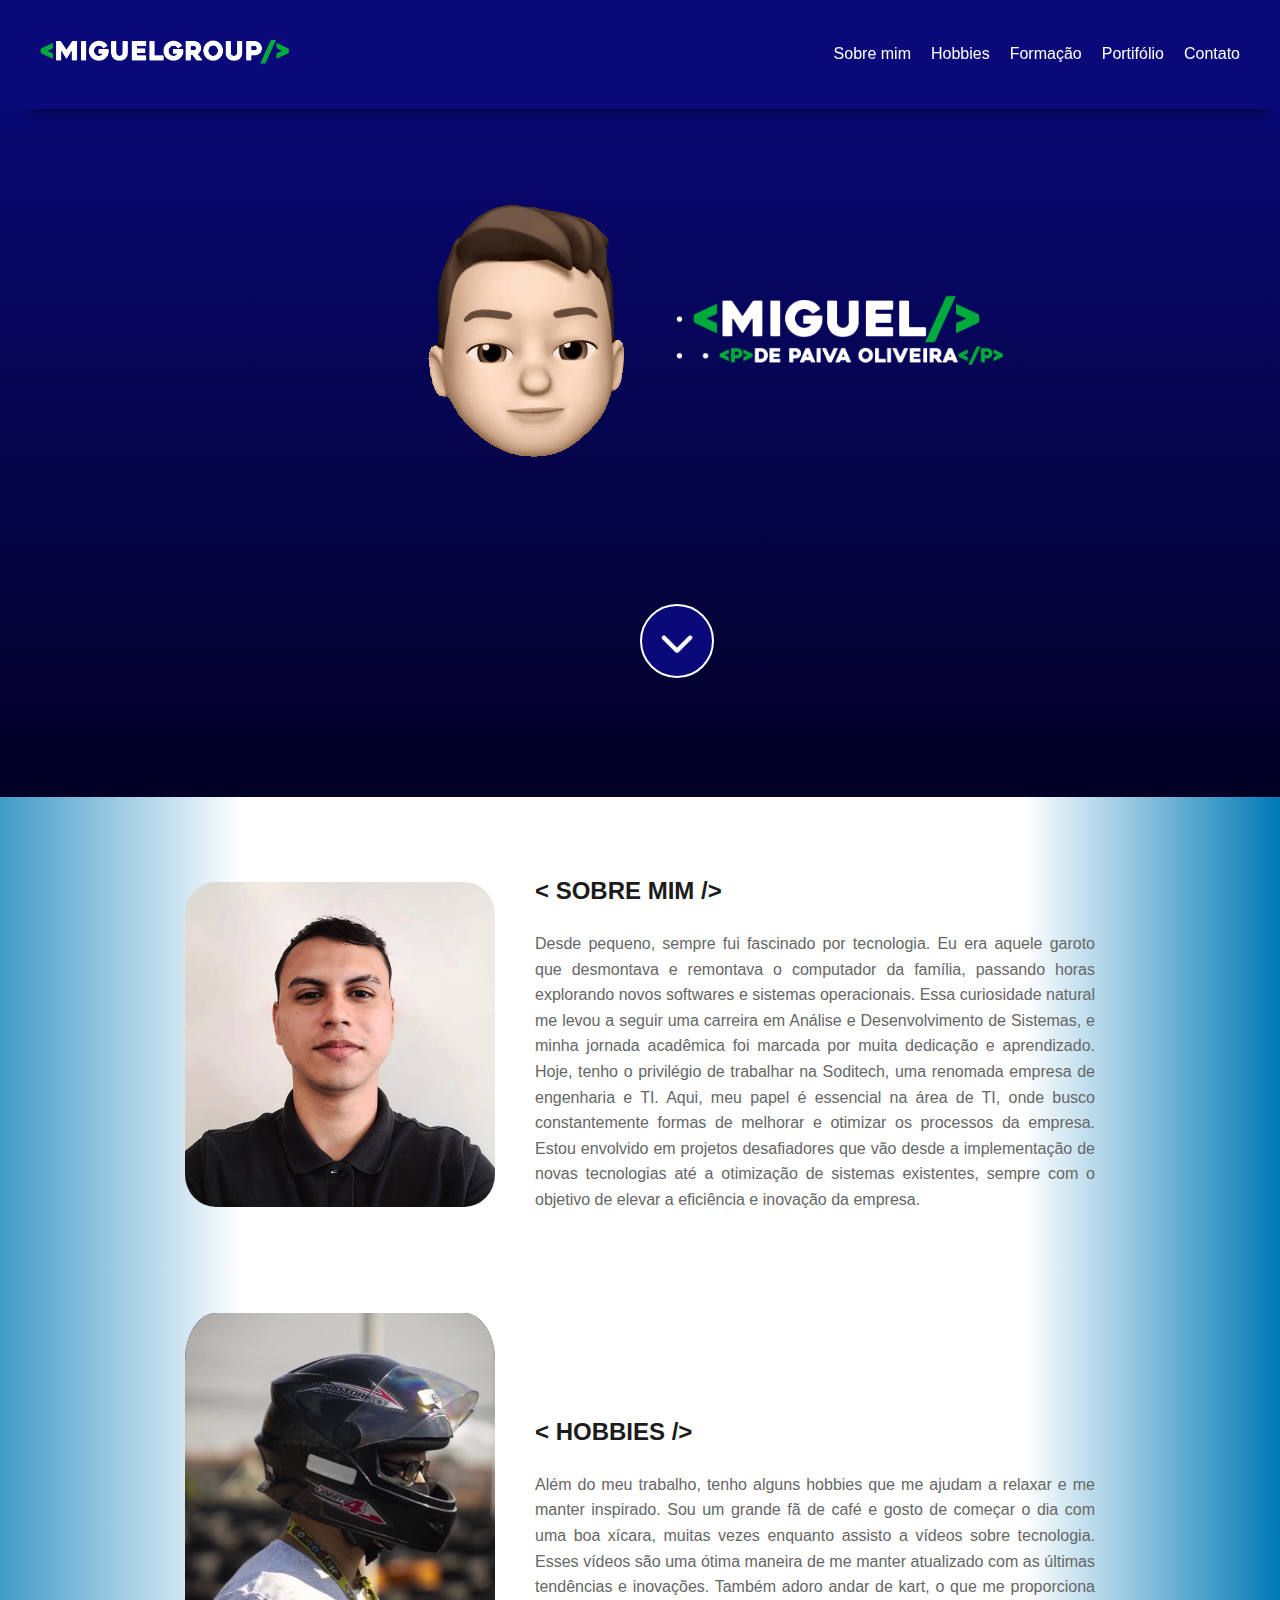
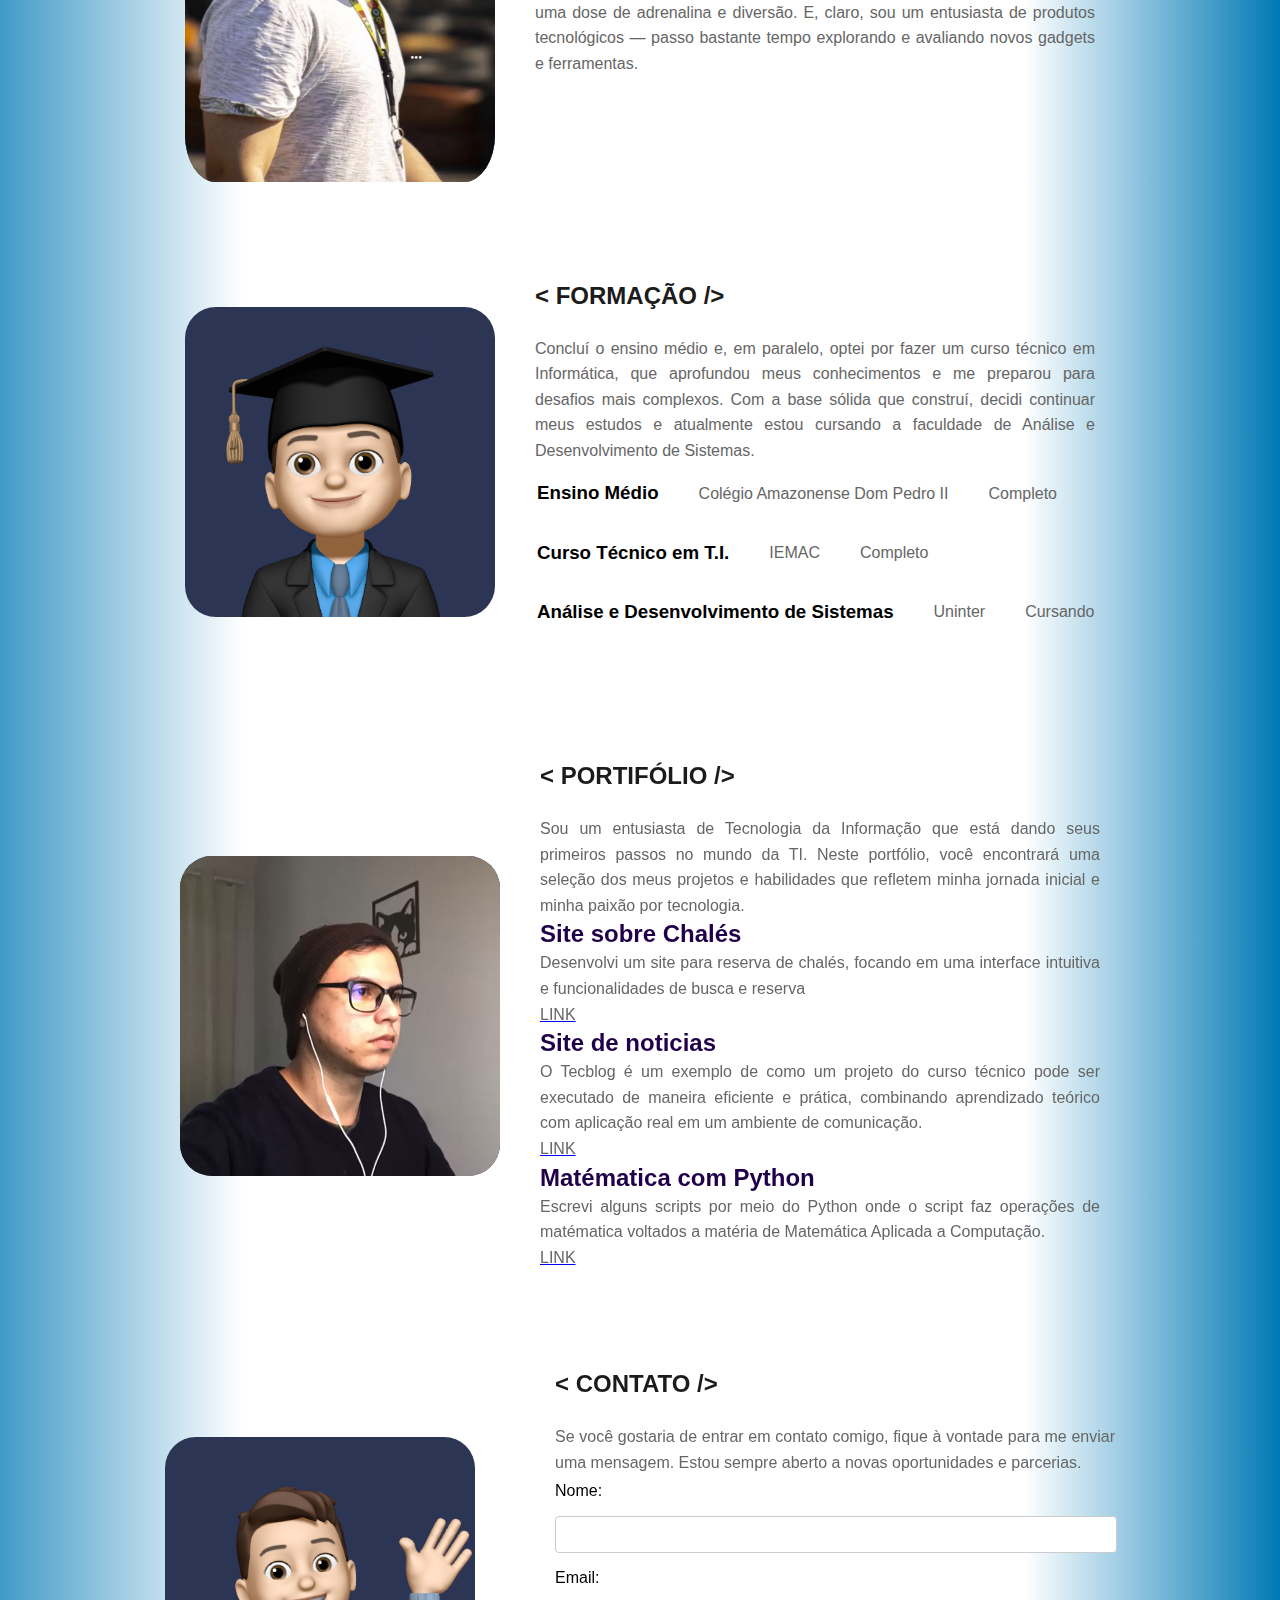
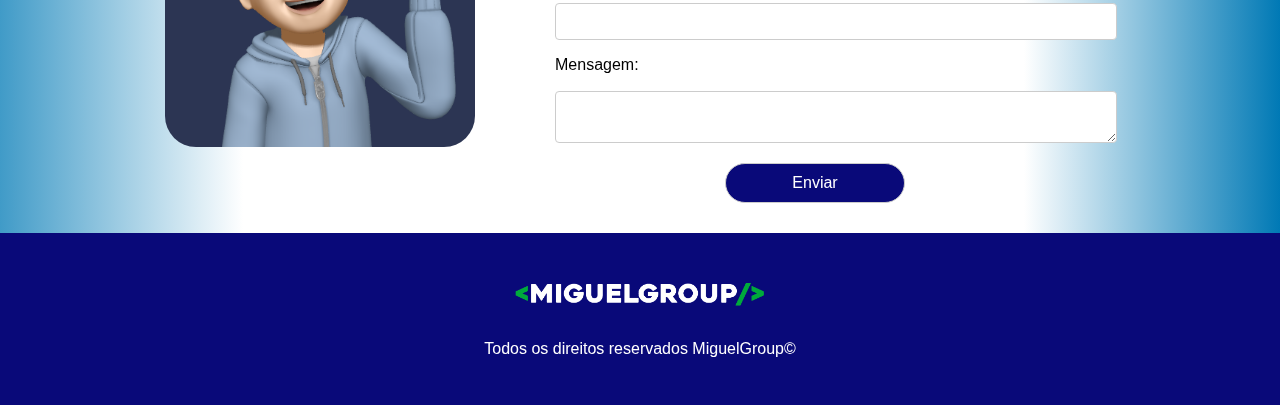
<file: index.html>
<!DOCTYPE html>
<html lang="pt-</div>br">
<head>
    <meta charset="UTF-8">
    <meta name="viewport" content="width=device-width, initial-scale=1.0">
    <title>MiguelTeck</title>
    <link rel="stylesheet" href="style.css">
</head>
<body>
    <header>
        <div class="logo">
            <img class="Logo01" src="./Imagens Render/Logos/Logo-MiguelGroup.png" alt="">
        </div>
        <nav class="navegacao">
            <ul>
                <li><a href="#sobremim">Sobre mim</a></li><!-- Links de navegação no menu-->
                <li><a href="#hobbies">Hobbies</a></li>
                <li><a href="#formacao">Formação</a></li>
                <li><a href="#portifolio">Portifólio</a></li>
                <li><a href="#contato">Contato</a></li>
            </ul>
        </nav>
    </header>
    <main>
        <div class="containerhome">
            <div class="containerhome2">
                <img class="memoji" src="./Imagens Render/Mimoji/MimojiMiguel.gif" alt="">
                <div>
                    <img class="fotoprincipalnome" src="./Imagens Render/Logos/LogoMiguelP.png" alt="">
                </div>
            </div>
        </div>
        <div>
            <a href="#sobremim">
                <img class="setaparabaixo" src="./Imagens Render/Gifs/gif-seta-para-baixo.gif" alt="">
            </a>
        </div>
        <section id="sobremim">  <!-- Aqui e a parte sobre "SOBRE MIM"-->
            <div class="container">
                <img class="foto01" src="./Imagens Render/Fotos de Miguel/Perfil.jpeg" alt="">
                <div class="areadetexto">
                    <h1>&lt; SOBRE MIM /&gt;</h1>  
                    <p>Desde pequeno, sempre fui fascinado por tecnologia. Eu era aquele garoto que desmontava e remontava o computador da família, passando horas explorando novos softwares e sistemas operacionais. Essa curiosidade natural me levou a seguir uma carreira em Análise e Desenvolvimento de Sistemas, e minha jornada acadêmica foi marcada por muita dedicação e aprendizado.
                        Hoje, tenho o privilégio de trabalhar na Soditech, uma renomada empresa de engenharia e TI. Aqui, meu papel é essencial na área de TI, onde busco constantemente formas de melhorar e otimizar os processos da empresa. Estou envolvido em projetos desafiadores que vão desde a implementação de novas tecnologias até a otimização de sistemas existentes, sempre com o objetivo de elevar a eficiência e inovação da empresa.</p>
                </div>
            </div>
        </section>
        <section id="hobbies"> <!-- Aqui e a parte sobre "HOBBIES"-->
            <div class="container">
                <img class="foto01" src="./Imagens Render/Fotos de Miguel/PilotodeKart.jpeg" alt="">
                <p></p>
                <div class="areadetexto">
                    <h1>&lt; HOBBIES /&gt;</h1>
                    <p>Além do meu trabalho, tenho alguns hobbies que me ajudam a relaxar e me manter inspirado. Sou um grande fã de café e gosto de começar o dia com uma boa xícara, muitas vezes enquanto assisto a vídeos sobre tecnologia. Esses vídeos são uma ótima maneira de me manter atualizado com as últimas tendências e inovações. Também adoro andar de kart, o que me proporciona uma dose de adrenalina e diversão. E, claro, sou um entusiasta de produtos tecnológicos — passo bastante tempo explorando e avaliando novos gadgets e ferramentas.</p>
                </div>
            </div>
        </section>
        <section id="formacao">  <!-- Aqui e a parte sobre "FORMAÇÃO"-->
            <div class="container">
                <img class="foto01" src="./Imagens Render/Mimoji/MimojiMiguel3.png" alt="">
                <p></p>
                <div class="areadetexto">
                    <h1>&lt; FORMAÇÃO /&gt;</h1>
                    <p>Concluí o ensino médio e, em paralelo, optei por fazer um curso técnico em Informática, que aprofundou meus conhecimentos e me preparou para desafios mais complexos. Com a base sólida que construí, decidi continuar meus estudos e atualmente estou cursando a faculdade de Análise e Desenvolvimento de Sistemas.</p>
                    <div class="container1">
                        <h3>Ensino Médio</h3> 
                        <p>Colégio Amazonense Dom Pedro II</p>
                        <p>Completo</p>
                    </div>
                    <div class="container1">
                        <h3>Curso Técnico em T.I.</h3>
                        <p>IEMAC</p>
                        <p>Completo</p>
                    </div>
                    <div class="container1">
                        <h3>Análise e Desenvolvimento de Sistemas</h3>
                        <p>Uninter</p>
                        <p>Cursando</p>
                    </div>
                </div>
            </div>
        </section>
        <section id="portifolio"></section> <!-- Aqui e a parte sobre "PORTIFÓLIO"-->
            <div class="container">
                <video class="foto01" src="./Imagens Render/Fotos de Miguel/VideoCodigo.mp4" autoplay loop></video>
                <div class="areadetexto">
                    <h1>&lt; PORTIFÓLIO /&gt;</h1>
                    <p>
                        Sou um entusiasta de Tecnologia da Informação que está dando seus primeiros passos no mundo da TI. Neste portfólio, você encontrará uma seleção dos meus projetos e habilidades que refletem minha jornada inicial e minha paixão por tecnologia.
                    </p>
                    <h4>Site sobre Chalés</h4>
                    <p>Desenvolvi um site para reserva de chalés, focando em uma interface intuitiva e funcionalidades de busca e reserva</p>
                    <a class="linkdeacesso" href="./Exemplos/chale/index.html" target="_blank">
                        <p class="linkdossites">Link</p>
                    </a>
                    <h4>Site de noticias</h4>
                    <p>O Tecblog é um exemplo de como um projeto do curso técnico pode ser executado de maneira eficiente e prática, combinando aprendizado teórico com aplicação real em um ambiente de comunicação.</p>
                    <a class="linkdeacesso" href="./Exemplos/Site Noticias/Home.html" target="_blank">
                        <p class="linkdossites">Link</p>
                    </a>
                    <h4>Matématica com Python</h4>
                    <p>Escrevi alguns scripts por meio do Python onde o script faz operações de matématica voltados a matéria de Matemática Aplicada a Computação.</p>
                    <a class="linkdeacesso" href="https://docs.google.com/document/d/1HfUsXOrLGlWWvKJwlO3iJBeY-vbxyOov/edit?usp=sharing&ouid=107199447204348532159&rtpof=true&sd=true" target="_blank">
                        <p class="linkdossites">Link</p>
                    </a>
                </div>
            </div>
        </section>
        <section id="contato" class="contatoform"> <!-- Aqui e a parte sobre "CONTATO"-->
            <div class="container">
                <img class="foto01" src="./Imagens Render/Mimoji/MimojiMiguel2.png" alt="">
                <p></p>
                <div class="areadetexto">
                    <h1>&lt; CONTATO /&gt;</h1>
                    <p>Se você gostaria de entrar em contato comigo, fique à vontade para me enviar uma mensagem. Estou sempre aberto a novas oportunidades e parcerias.</p>
                    <form class="forms" action="" method="post">
                        <label for="nome">Nome:</label>
                        <input type="text" id="nome" name="nome" required>
                        <label for="email">Email:</label>
                        <input type="email" id="email" name="email" required>
                        <label for="mensagem">Mensagem:</label>
                        <textarea id="mensagem" name="mensagem" required></textarea>
                    </form>
                    <a href="#sobremim">
                        <button class="enviar">Enviar</button>
                    </a>
                </div>
            </div>
        </section>
    </main>
    <footer class="rodape"> <!-- Aqui e a parte sobre "RODAPÉ"-->
        <div >
            <div >
                <img class="Logo01" src="./Imagens Render/Logos/Logo-MiguelGroup.png" alt="">
            </div>
            <div>
                <p>Todos os direitos reservados MiguelGroup<span>&#169;</span></p> 
            </div>
        </div>
    </footer>
</body>
</html>
</file>
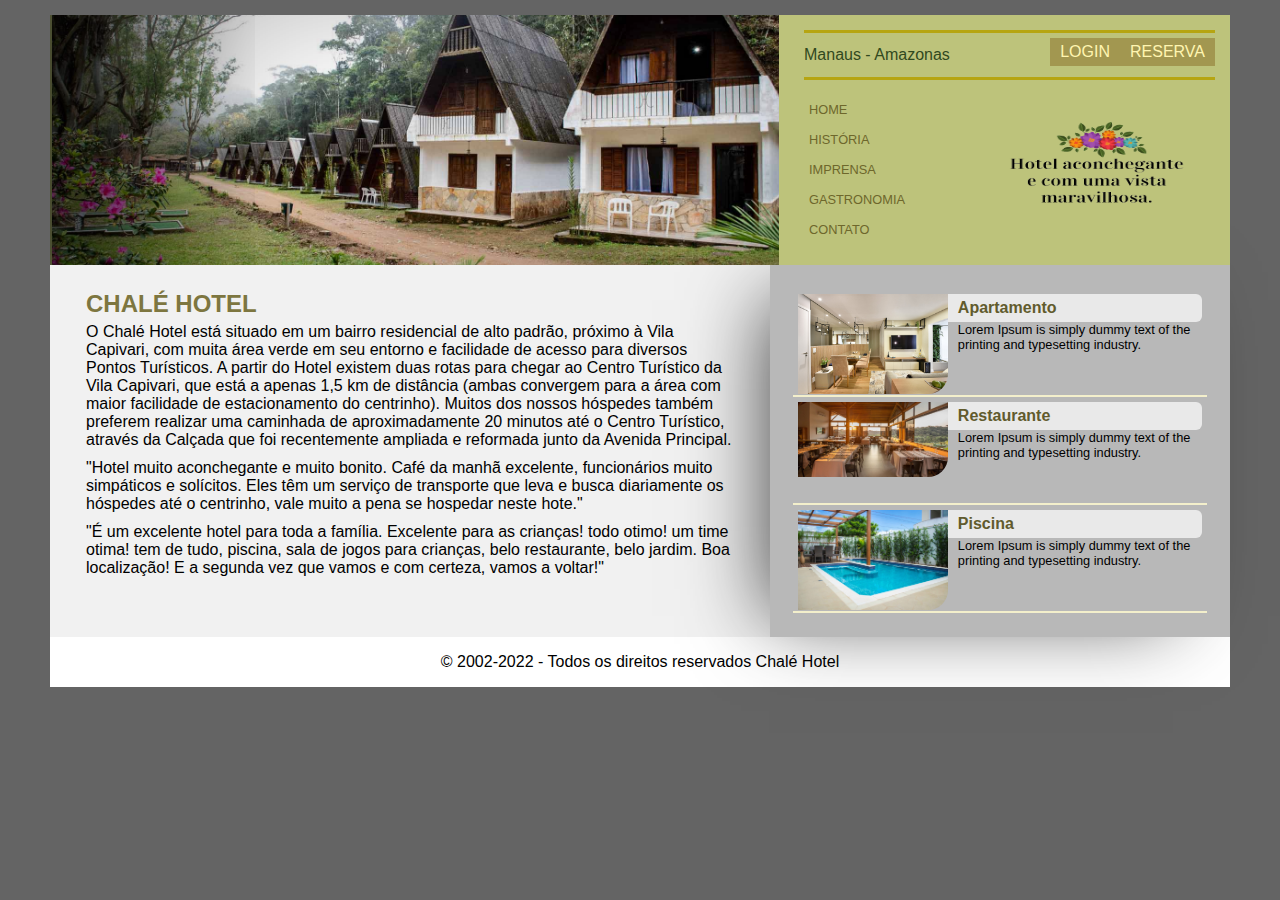
<file: Exemplos/chale/index.html>
<!DOCTYPE html>
<html>
<head>
    <link rel="stylesheet" type="text/css" href="css/estilo.css">
    <meta charset="utf-8">
    <meta name="viewport" content="width=device-width, initial-scale=1">
    <title>Chale Hotel</title> 

</head>
<body>
    <div id="container"><!--inicio do conteiner-->
        <div id="topo">
                <div id="area-logo">
                <h1 class="logo"> 
                <a href=""> Chalé Hotel</a>
                </h1>
                    
                </div>

                <div id="area-menu">
                    <div id="conteudo-menu">
                        <div id="menu-locais">
                            <span class="locais"> Manaus - Amazonas </span>
                                <a href="" class="reserva"> Reserva </a>
                                <a href="" class="reserva"> Login </a>
                                <div style="clear:both;"></div>

                        </div>
                            <div id="menu">
                                <ul id="navegacao">
                                <li><a href="index.html">Home </a></li>
                                <li><a href="historia.html">História </a></li>
                                <li><a href="imprensa.html">Imprensa </a></li>
                                <li><a href="gastronomia.html">Gastronomia</a></li>
                                <li><a href="contato.html">Contato</a></li>
                                </ul>
                            <img class="depoimento" src="img/hotelaconhc.png" alt="">
                            
                            </div>
                    </div>

                </div>

        </div>

        <div id="area-principal">
            <div class="conteudo">
                <h2> CHALÉ HOTEL</h2>
                <p class="texto-principal">O Chalé Hotel está situado em um bairro residencial de alto padrão, próximo à Vila Capivari, com muita área verde em seu entorno e facilidade de acesso para diversos Pontos Turísticos. A partir do Hotel existem duas rotas para chegar ao Centro Turístico da Vila Capivari, que está a apenas 1,5 km de distância (ambas convergem para a área com maior facilidade de estacionamento do centrinho). Muitos dos nossos hóspedes também preferem realizar uma caminhada de aproximadamente 20 minutos até o Centro Turístico, através da Calçada que foi recentemente ampliada e reformada junto da Avenida Principal. </p>
                <p class="texto-principal"> "Hotel muito aconchegante e muito bonito. Café da manhã excelente, funcionários muito simpáticos e solícitos.
                    Eles têm um serviço de transporte que leva e busca diariamente os hóspedes até o centrinho, vale muito a pena se hospedar neste hote."</p>
                <p class="texto-principal">"É um excelente hotel para toda a família. Excelente para as crianças!
                    todo otimo! um time otima! tem de tudo, piscina, sala de jogos para crianças, belo restaurante, belo jardim. Boa localização! E a segunda vez que vamos e com certeza, vamos a voltar!"</p>
            
                </div>
        </div>
        <div id="area-lateral">
            <div class="conteudo">
               <ul id="beneficios">
                 
                <li><a href=""> 
                    <img src="img/ap1.jpg"
                    width="150" alt="Apartamento">
                    <h3>Apartamento</h3>
                    <p>Lorem Ipsum is simply dummy text of the printing and typesetting industry.</p>
                </a></li>

                <li><a href=""> 
                    <img src="img/resta1.jpg"
                    width="150" alt="Restaurante">
                    <h3>Restaurante</h3>
                    <p>Lorem Ipsum is simply dummy text of the printing and typesetting industry.</p>
                </a></li>

                <li><a href=""> 
                    <img src="img/piscina.jpg"
                    width="150" alt="Piscina">
                    <h3>Piscina</h3>
                    <p>Lorem Ipsum is simply dummy text of the printing and typesetting industry.</p>
                </a></li>

               </ul>
            </div>
        </div>
            <div id="rodape">
                <span>
                    &copy; 2002-2022 - Todos os direitos reservados Chalé Hotel
                </span>

            </div>
    </div>
    
</body>








</html>
</file>
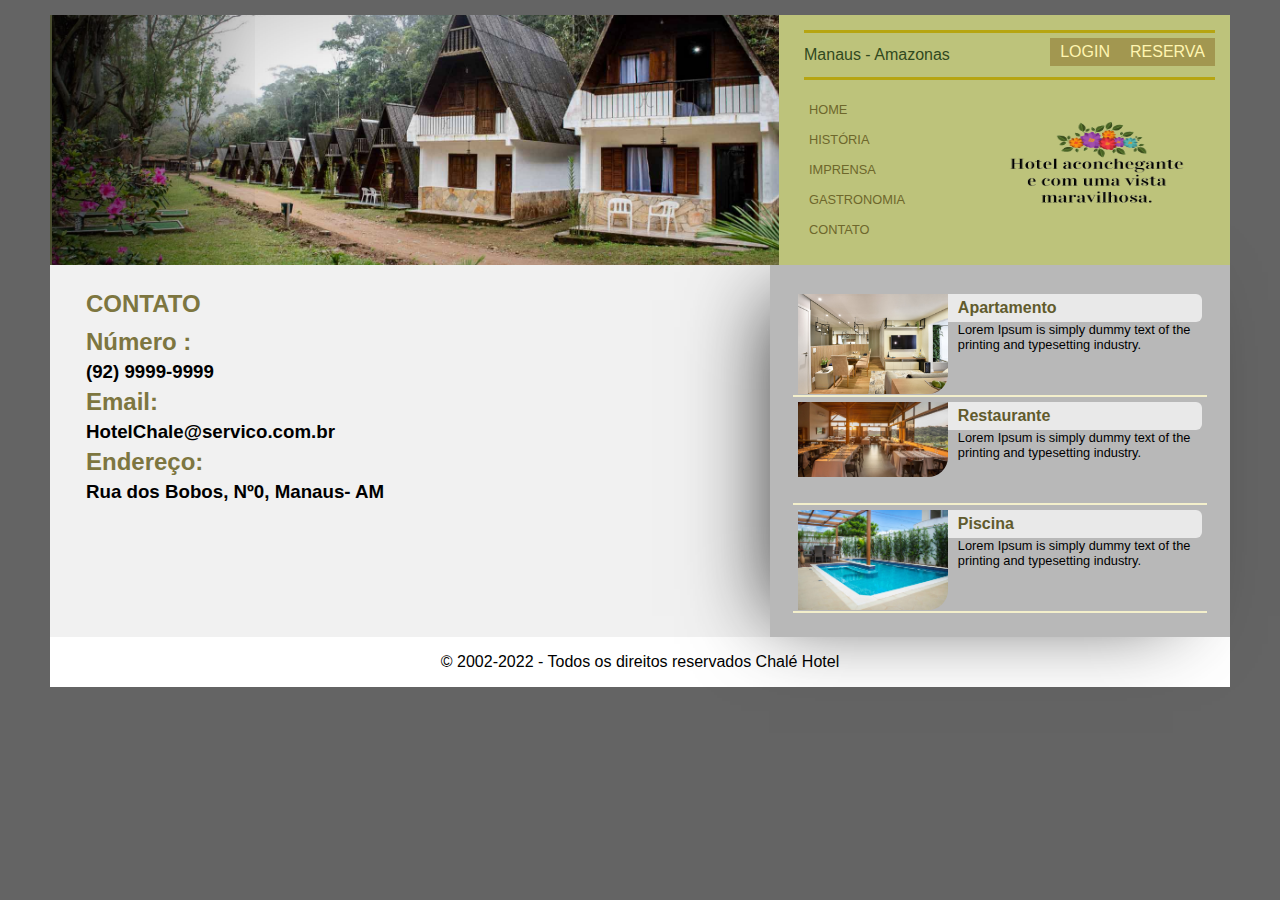
<file: Exemplos/chale/contato.html>
<!DOCTYPE html>
<html>
<head>
    <link rel="stylesheet" type="text/css" href="css/estilo.css">
    <meta charset="utf-8">
    <meta name="viewport" content="width=device-width, initial-scale=1">
    <title>Chale Hotek</title> 

</head>
<body>
    <div id="container"><!--inicio do conteiner-->
        <div id="topo">
                <div id="area-logo">
                <h1 class="logo"> 
                <a href=""> Chalé Hotel</a>
                </h1>
                    
                </div>

                <div id="area-menu">
                    <div id="conteudo-menu">
                        <div id="menu-locais">
                            <span class="locais"> Manaus - Amazonas </span>
                                <a href="" class="reserva"> Reserva </a>
                                <a href="" class="reserva"> Login </a>
                                <div style="clear:both;"></div>

                        </div>
                            <div id="menu">
                                <ul id="navegacao">
                                <li><a href="index.html">Home </a></li>
                                <li><a href="historia.html">História </a></li>
                                <li><a href="imprensa.html">Imprensa </a></li>
                                <li><a href="gastronomia.html">Gastronomia</a></li>
                                <li><a href="contato.html">Contato</a></li>
                                </ul>
                            <img class="depoimento" src="img/hotelaconhc.png" alt="">
                            
                            </div>
                    </div>

                </div>

        </div>

        <div id="area-principal">
            <div class="conteudo">
                <h2 style="">CONTATO</h2>
                <h2>Número : <h3>(92) 9999-9999</h3></h2>
                <h2>Email: <h3>HotelChale@servico.com.br</h3></h2>
                <h2>Endereço: <h3>Rua dos Bobos, Nº0, Manaus- AM</h3></h2>
                
                <p class="texto-principal"></p>
                

            
                </div>
        </div>
        <div id="area-lateral">
            <div class="conteudo">
               <ul id="beneficios">
                 
                <li><a href=""> 
                    <img src="img/ap1.jpg"
                    width="150" alt="Apartamento">
                    <h3>Apartamento</h3>
                    <p>Lorem Ipsum is simply dummy text of the printing and typesetting industry.</p>
                </a></li>

                <li><a href=""> 
                    <img src="img/resta1.jpg"
                    width="150" alt="Restaurante">
                    <h3>Restaurante</h3>
                    <p>Lorem Ipsum is simply dummy text of the printing and typesetting industry.</p>
                </a></li>

                <li><a href=""> 
                    <img src="img/piscina.jpg"
                    width="150" alt="Piscina">
                    <h3>Piscina</h3>
                    <p>Lorem Ipsum is simply dummy text of the printing and typesetting industry.</p>
                </a></li>

               </ul>
            </div>
        </div>
            <div id="rodape">
                <span>
                    &copy; 2002-2022 - Todos os direitos reservados Chalé Hotel
                </span>

            </div>
    </div>
    
</body>








</html>
</file>
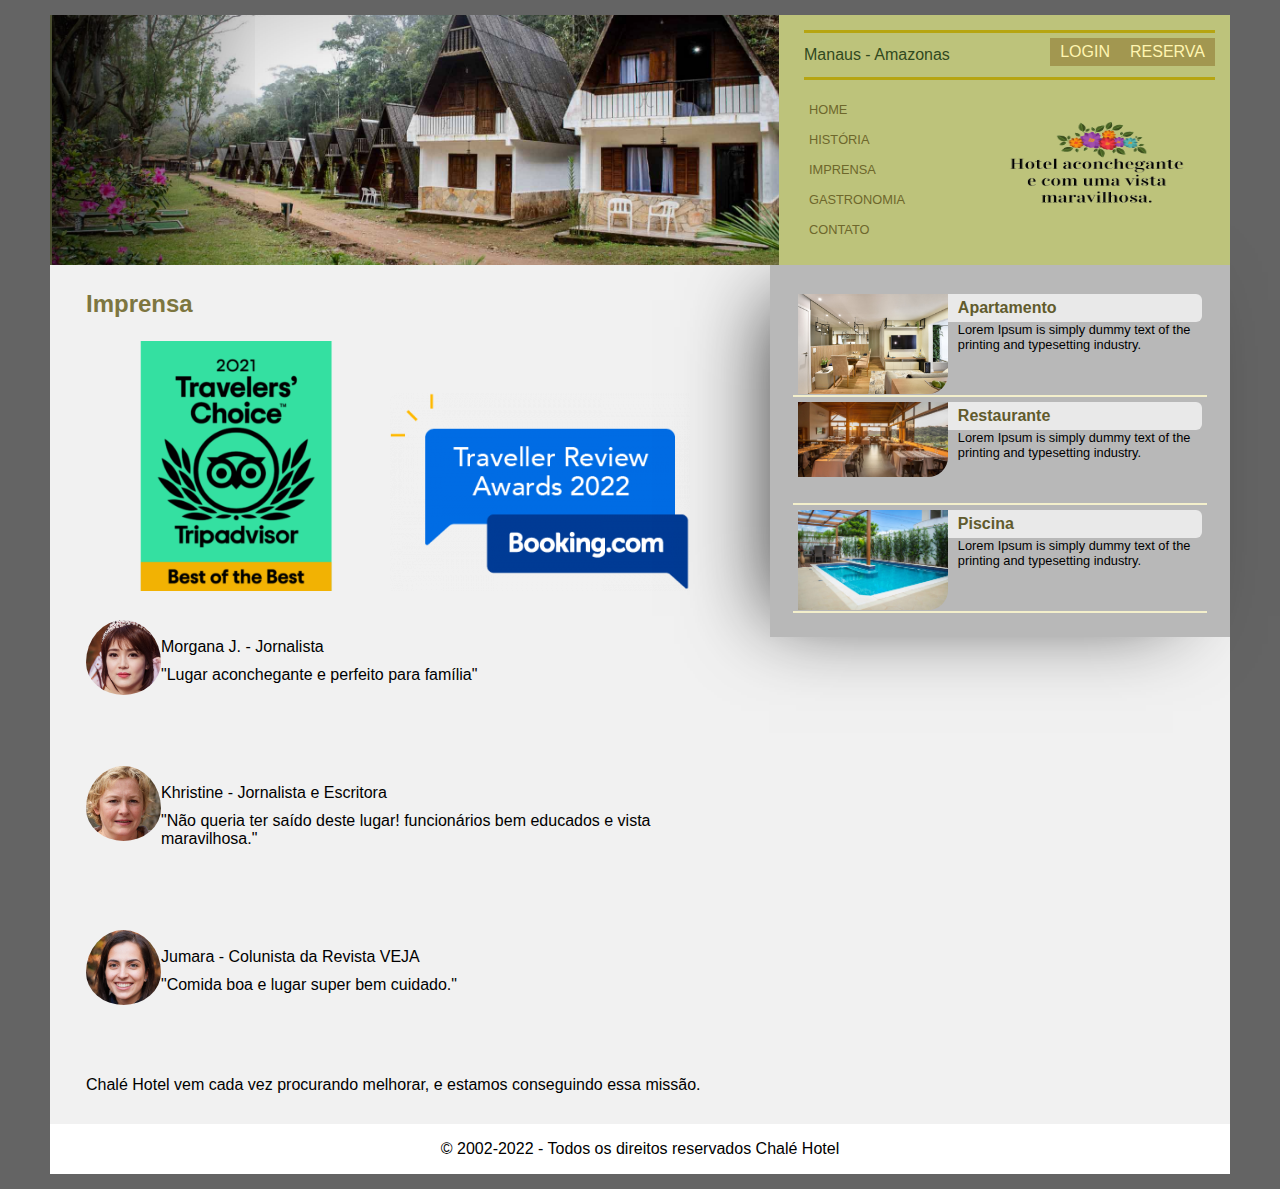
<file: Exemplos/chale/imprensa.html>
<!DOCTYPE html>
<html>
<head>
    <link rel="stylesheet" type="text/css" href="css/estilo.css">
    <meta charset="utf-8">
    <meta name="viewport" content="width=device-width, initial-scale=1">
    <title>Chale Hotek</title> 

</head>
<body>
    <div id="container"><!--inicio do conteiner-->
        <div id="topo">
                <div id="area-logo">
                <h1 class="logo"> 
                <a href=""> Chalé Hotel</a>
                </h1>
                    
                </div>

                <div id="area-menu">
                    <div id="conteudo-menu">
                        <div id="menu-locais">
                            <span class="locais"> Manaus - Amazonas </span>
                                <a href="" class="reserva"> Reserva </a>
                                <a href="" class="reserva"> Login </a>
                                <div style="clear:both;"></div>

                        </div>
                            <div id="menu">
                                <ul id="navegacao">
                                <li><a href="index.html">Home </a></li>
                                <li><a href="historia.html">História </a></li>
                                <li><a href="imprensa.html">Imprensa </a></li>
                                <li><a href="gastronomia.html">Gastronomia</a></li>
                                <li><a href="contato.html">Contato</a></li>
                                </ul>
                            <img class="depoimento" src="img/hotelaconhc.png" alt="">
                            
                            </div>
                    </div>

                </div>

        </div>

        <div id="area-principal">
            <div class="conteudo">
                <h2> Imprensa</h2>
                <br>
                <div>
                    <img src="img/tripadvisor.png" alt="" width="250px"
                    height="250px" style="; padding-bottom: 25px; padding-left: 25px;">
                    <img src="img/Booking-Award-300x198.png" alt="" width="300px"
                    height="198px" style="; padding-bottom: 25px; padding-left: 25px;">
                    <br>
                </div>
                <div>
                    <img src="img/person1.jpg" alt="" width="75px" height="75px" style="float:left; padding-bottom: 10px; border-radius: 50%;" >
                    <br>
                    <p class="texto-principal">  Morgana J. - Jornalista</p>
                    <p class="texto-principal">  "Lugar aconchegante e perfeito para família"</p>
                </div>
<br>
<br>
<br>
<br>
                    <div>
                    <img src="img/person2.jpg" alt="" width="75px" height="75px" style="float:left; padding-bottom: 10px; border-radius: 50%;" >
                    <br>
                    <p class="texto-principal">  Khristine - Jornalista e Escritora </p>
                    <p class="texto-principal">  "Não queria ter saído deste lugar! funcionários bem educados e vista maravilhosa."</p>
</div>
<br>
<br>
<br>
<br>

                    <div>
                        <img src="img/person3.jpg" alt="" width="75px" height="75px" style="float:left; padding-bottom: 10px; border-radius: 50%;" >
                        <br>
                        <p class="texto-principal">  Jumara - Colunista da Revista VEJA </p>
                        <p class="texto-principal">  "Comida boa e lugar super bem cuidado."</p>
                    </div>
<br>
<br>
<br>
<br>

                <p class="texto-principal">Chalé Hotel vem cada vez procurando melhorar, e estamos conseguindo essa missão.</p>
                <p class="texto-principal"></p>
                    
                </div>
        </div>

        <div id="area-lateral">
            <div class="conteudo">
               <ul id="beneficios">
                 
                <li><a href=""> 
                    <img src="img/ap1.jpg"
                    width="150" alt="Apartamento">
                    <h3>Apartamento</h3>
                    <p>Lorem Ipsum is simply dummy text of the printing and typesetting industry.</p>
                </a></li>

                <li><a href=""> 
                    <img src="img/resta1.jpg"
                    width="150" alt="Restaurante">
                    <h3>Restaurante</h3>
                    <p>Lorem Ipsum is simply dummy text of the printing and typesetting industry.</p>
                </a></li>

                <li><a href=""> 
                    <img src="img/piscina.jpg"
                    width="150" alt="Piscina">
                    <h3>Piscina</h3>
                    <p>Lorem Ipsum is simply dummy text of the printing and typesetting industry.</p>
                </a></li>

               </ul>
            </div>
        </div>
            <div id="rodape">
                <span>
                    &copy; 2002-2022 - Todos os direitos reservados Chalé Hotel
                </span>

            </div>
    </div>
    
</body>








</html>
</file>
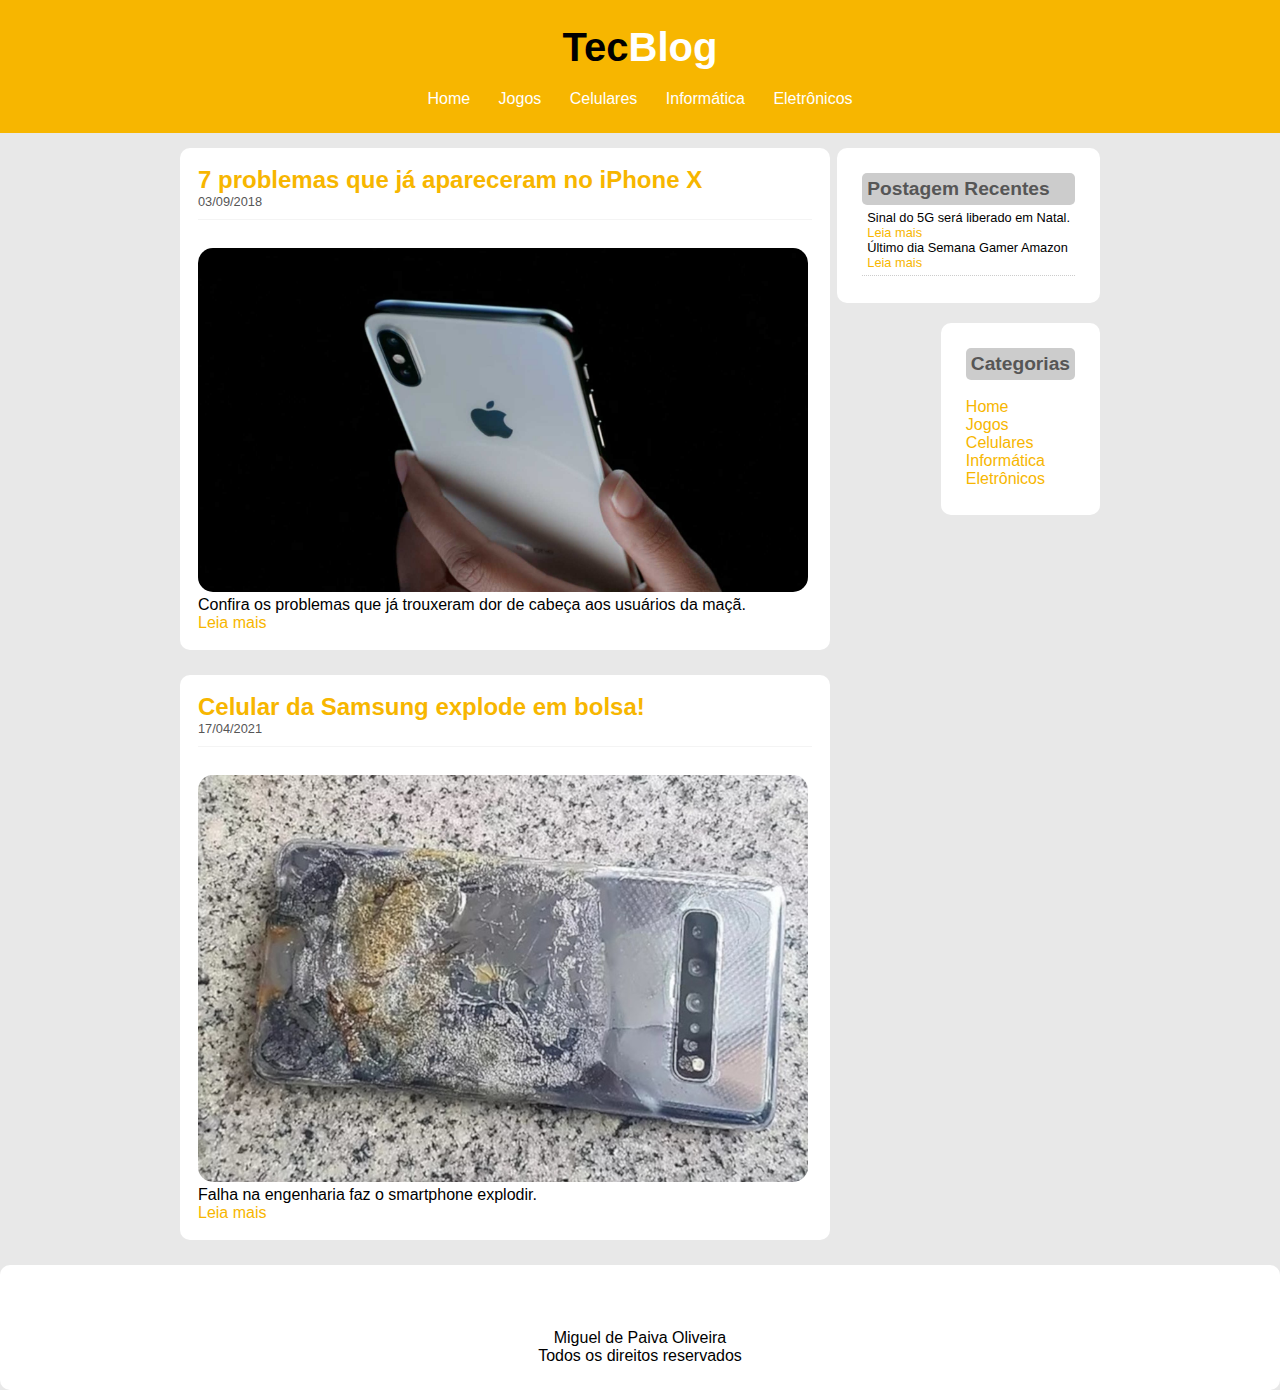
<file: Exemplos/Site Noticias/celulares.html>
<!DOCTYPE html>
<html>

<head>

    <style type="text/css">
        /*  */
        #area-principal {
            width: 920px;
            margin: 0 auto;
            padding: 15px;

        }

        #area-postagem {
            width: 660px;
            border-radius: 15px;
        }
        .postagem {
            padding: 18px;
            margin-bottom: 25px;
            background-color: rgb(255, 255, 255);
            border-radius: 10px; 

            
        }



        .conteudo-lateral {
            background-color: rgb(255, 255, 255);
            padding: 10px;
            margin-bottom: 20px;
            padding-bottom: 27px;  
            padding-left: 25px;
            padding-right: 25px;
            padding-top: 25px;
            border-radius: 10px;    
            float: right;
        }

        .postagem-lateral {
         font-size: 0.8em;
         padding: 5px;
         border-bottom: 1px dotted #ccc;
        }

        #rodape { 
            clear: both;
            text-align: center;
            padding: 25px;
            padding-top: 5%;
            background-color: rgb(255, 255, 255);
            border-radius: 10px;
        }
        
        h1 {
            color: #000000;
            font-size: 2.5em; 
        }

        h2 {
            color: #f7b600;
            font-size: 1.5em;
        }


        h3 {
            color: #565656;
            font-size: 1.2em;
            background: #ccc;
            padding: 5px;
            border-radius: 5px;
        }

        .data-postagem {
            color: #565656;
            font-size: 0.8em;
            border-bottom: 1px solid #f4f4f4;
            padding-bottom: 10px;
            margin-bottom: 10px;
            display: block;

        }

        #area-postagens {
            width: 650px;
            float: left;
           

        }

        #area-cabeçalho {
            background-color: #f7b600;
            padding: 15px;
            text-align: center;
        }

        #area-logo,
        #area-menu {
            padding: 10px;
        }

        a {
            text-decoration: none;

        }

        a:link,
        a:visited {
            color: #f7b600;
        }

        a:hover {
            text-decoration: underline;

        }

        #area-cabeçalho a:link,
        #area-cabeçalho a:visited {
            /*estilização dos links*/
            color: #fff;
            padding: 8px 12px;
            border-radius: 10px;
        }

        #area-cabeçalho a:hover {
            color: #f7b600;
            background-color: #fff;
            text-decoration: none;
        }

        .branco {
            color: #fff;
        }

        * {
            /*preenchimento do retangulo*/
            margin: 0;
            padding: 0;
        }

        img{border-radius: 15px;
        }
        

        body {
            font-size: 1em;
            font-family: Helvetica, Arial, sans-serif;
            background: #e6e6e6e6;
        }
    </style>
    <meta charset="utf-8">
    <title>Celulares-TecBlog</title>
</head>

<body>

    <div id="area-cabeçalho">
        <div id="area-logo">
            <h1>Tec<span class="branco">Blog</span></h1>
        </div>

        <div id="area-menu">
            <a href="Home.html">Home</a>
            <a href="jogos.html">Jogos</a>
            <a href="celulares.html">Celulares</a>
            <a href="informatica.html">Informática</a>
            <a href="eletronicos.html">Eletrônicos</a>
        </div>

    </div>

    <div id="area-principal">
        <div id="area-postagens">
            <div class="postagem">
            
                <h2> 7 problemas que já apareceram no iPhone X</h2>
                <span class="data-postagem">03/09/2018</span> <br>
                <img src="img/iphoneX.jpg" alt="Imagem da postagem" width="610" height=""> <br>
                <p>Confira os problemas que já trouxeram dor de cabeça aos usuários da  maçã. </p>
                <a href="https://tecnoblog.net/responde/iphone-x-7-problemas/">Leia mais</a>

            </div>

            <div class="postagem">

                <h2>Celular da Samsung explode em bolsa!</h2> 
                <span class="data-postagem">17/04/2021</span> <br>
                <img src="img/samsungexplode.jpg" alt="Imagem da postagem" width="610" height="">
                <p>Falha na engenharia faz o smartphone explodir.</p>
                <a href="https://www.tudocelular.com/seguranca/noticias/n173404/galaxy-j5-prime-explode-fogo-usuario-china.html">Leia mais</a>

            </div>

    </div>        
        

        <div id="area-lateral">
            <div class="conteudo-lateral">

                <h3>Postagem Recentes</h3>
                <div class="postagem-lateral">
                    <p>Sinal do 5G será liberado em Natal.</p>
                    <a href="https://g1.globo.com/tecnologia/noticia/2022/09/01/sinal-do-5g-sera-liberado-em-mais-tres-capitais-a-partir-do-dia-5-diz-anatel.ghtml#G1-TECNOLOGIA-FEED-user-sel-1,rec-top,6cb56348-724b-4e89-91fe-c23d9cdc3351">Leia mais</a>

                    <p>Último dia Semana Gamer Amazon</p>
                    <a href="https://www.tecmundo.com.br/voxel/246008-ultimo-dia-ofertas-semana-gamer-da-amazon.htm">Leia mais</a>
               </div>


               

                
            </div>
        
        </div>

            <div class="conteudo-lateral">
            <h3> Categorias</h3> <br>
            <a href="Home.html">Home</a> <br>
            <a href="Home.html">Jogos</a> <br>
            <a href="Home.html">Celulares</a> <br>
            <a href="Home.html">Informática</a> <br>
            <a href="Home.html">Eletrônicos</a> <br>

            </div>
        </div>
    </div>



       

    </div>
   
<div id="rodape">

    Miguel de Paiva Oliveira <br>
        Todos os direitos reservados
    </div>
</body>




</html>
</file>
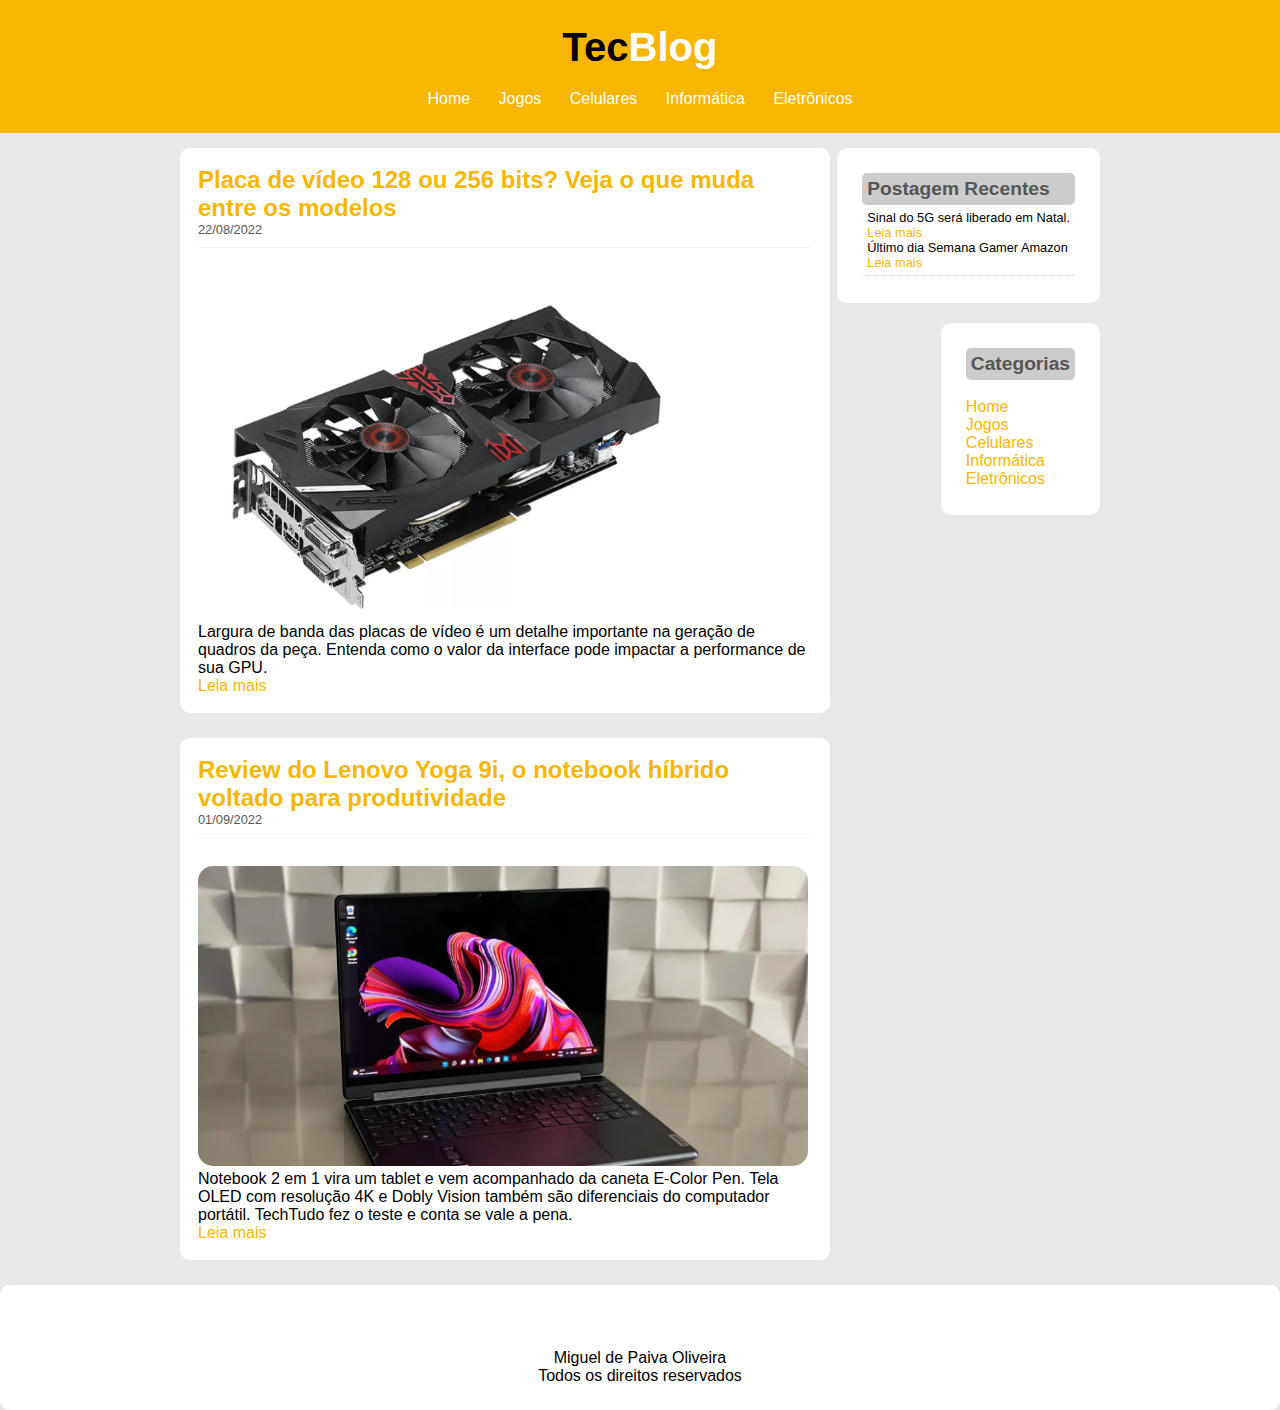
<file: Exemplos/Site Noticias/eletronicos.html>
<!DOCTYPE html>
<html>

<head>

    <style type="text/css">
        /*  */
        #area-principal {
            width: 920px;
            margin: 0 auto;
            padding: 15px;

        }

        #area-postagem {
            width: 660px;
            border-radius: 15px;
        }
        .postagem {
            padding: 18px;
            margin-bottom: 25px;
            background-color: rgb(255, 255, 255);
            border-radius: 10px; 

            
        }



        .conteudo-lateral {
            background-color: rgb(255, 255, 255);
            padding: 10px;
            margin-bottom: 20px;
            padding-bottom: 27px;  
            padding-left: 25px;
            padding-right: 25px;
            padding-top: 25px;
            border-radius: 10px;    
            float: right;
        }

        .postagem-lateral {
         font-size: 0.8em;
         padding: 5px;
         border-bottom: 1px dotted #ccc;
        }

        #rodape { 
            clear: both;
            text-align: center;
            padding: 25px;
            padding-top: 5%;
            background-color: rgb(255, 255, 255);
            border-radius: 10px;
        }
        
        h1 {
            color: #000000;
            font-size: 2.5em; 
        }

        h2 {
            color: #f7b600;
            font-size: 1.5em;
        }


        h3 {
            color: #565656;
            font-size: 1.2em;
            background: #ccc;
            padding: 5px;
            border-radius: 5px;
        }

        .data-postagem {
            color: #565656;
            font-size: 0.8em;
            border-bottom: 1px solid #f4f4f4;
            padding-bottom: 10px;
            margin-bottom: 10px;
            display: block;

        }

        #area-postagens {
            width: 650px;
            float: left;
           

        }

        #area-cabeçalho {
            background-color: #f7b600;
            padding: 15px;
            text-align: center;
        }

        #area-logo,
        #area-menu {
            padding: 10px;
        }

        a {
            text-decoration: none;

        }

        a:link,
        a:visited {
            color: #f7b600;
        }

        a:hover {
            text-decoration: underline;

        }

        #area-cabeçalho a:link,
        #area-cabeçalho a:visited {
            /*estilização dos links*/
            color: #fff;
            padding: 8px 12px;
            border-radius: 10px;
        }

        #area-cabeçalho a:hover {
            color: #f7b600;
            background-color: #fff;
            text-decoration: none;
        }

        .branco {
            color: #fff;
        }

        * {
            /*preenchimento do retangulo*/
            margin: 0;
            padding: 0;
        }

        body {
            font-size: 1em;
            font-family: Helvetica, Arial, sans-serif;
            background: #e6e6e6e6;
        }

        img{border-radius: 15px;}
    </style>
    <meta charset="utf-8">
    <title>Eletrônicos-TecBlog</title>
</head>

<body>

    <div id="area-cabeçalho">
        <div id="area-logo">
            <h1>Tec<span class="branco">Blog</span></h1>
        </div>

        <div id="area-menu">
            <a href="Home.html">Home</a>
            <a href="Home.html">Jogos</a>
            <a href="Home.html">Celulares</a>
            <a href="Home.html">Informática</a>
            <a href="Home.html">Eletrônicos</a>
        </div>

    </div>

    <div id="area-principal">
        <div id="area-postagens">
            <div class="postagem">
            
                <h2>Placa de vídeo 128 ou 256 bits? Veja o que muda entre os modelos</h2>
                <span class="data-postagem">22/08/2022</span> <br>
                <img src="img/placadevideo.png" alt="Imagem da postagem" width="610" height="">
                <p>Largura de banda das placas de vídeo é um detalhe importante na geração de quadros da peça. Entenda como o valor da interface pode impactar a performance de sua GPU.</p>
                <a href="https://www.techtudo.com.br/noticias/2022/08/placa-de-video-128-ou-256-bits-veja-o-que-muda-entre-os-modelos.ghtml">Leia mais</a>



            </div>

            <div class="postagem">

                <h2>Review do Lenovo Yoga 9i, o notebook híbrido voltado para produtividade</h2> 
                <span class="data-postagem">01/09/2022</span> <br>
                <img src="img/notebooklenovo.png" alt="Imagem da postagem"width="610" height="">
                <p>Notebook 2 em 1 vira um tablet e vem acompanhado da caneta E-Color Pen. Tela OLED com resolução 4K e Dobly Vision também são diferenciais do computador portátil. TechTudo fez o teste e conta se vale a pena.</p>
                <a href="https://www.techtudo.com.br/review/review-do-lenovo-yoga-9i-o-notebook-hibrido-voltado-para-produtividade.ghtml">Leia mais</a> 

            </div>

    </div>        
        

        <div id="area-lateral">
            <div class="conteudo-lateral">

                <h3>Postagem Recentes</h3>
                <div class="postagem-lateral">
                    <p>Sinal do 5G será liberado em Natal.</p>
                    <a href="https://g1.globo.com/tecnologia/noticia/2022/09/01/sinal-do-5g-sera-liberado-em-mais-tres-capitais-a-partir-do-dia-5-diz-anatel.ghtml#G1-TECNOLOGIA-FEED-user-sel-1,rec-top,6cb56348-724b-4e89-91fe-c23d9cdc3351">Leia mais</a>

                    <p>Último dia Semana Gamer Amazon</p>
                    <a href="https://www.tecmundo.com.br/voxel/246008-ultimo-dia-ofertas-semana-gamer-da-amazon.htm">Leia mais</a>
               </div>


               

                
            </div>
        
        </div>

            <div class="conteudo-lateral">
            <h3> Categorias</h3> <br>
            <a href="Home.html">Home</a> <br>
            <a href="Home.html">Jogos</a> <br>
            <a href="Home.html">Celulares</a> <br>
            <a href="Home.html">Informática</a> <br>
            <a href="Home.html">Eletrônicos</a> <br>

            </div>
        </div>
    </div>



       

    </div>
   
<div id="rodape">

    Miguel de Paiva Oliveira <br>
        Todos os direitos reservados
    </div>
</body>




</html>
</file>
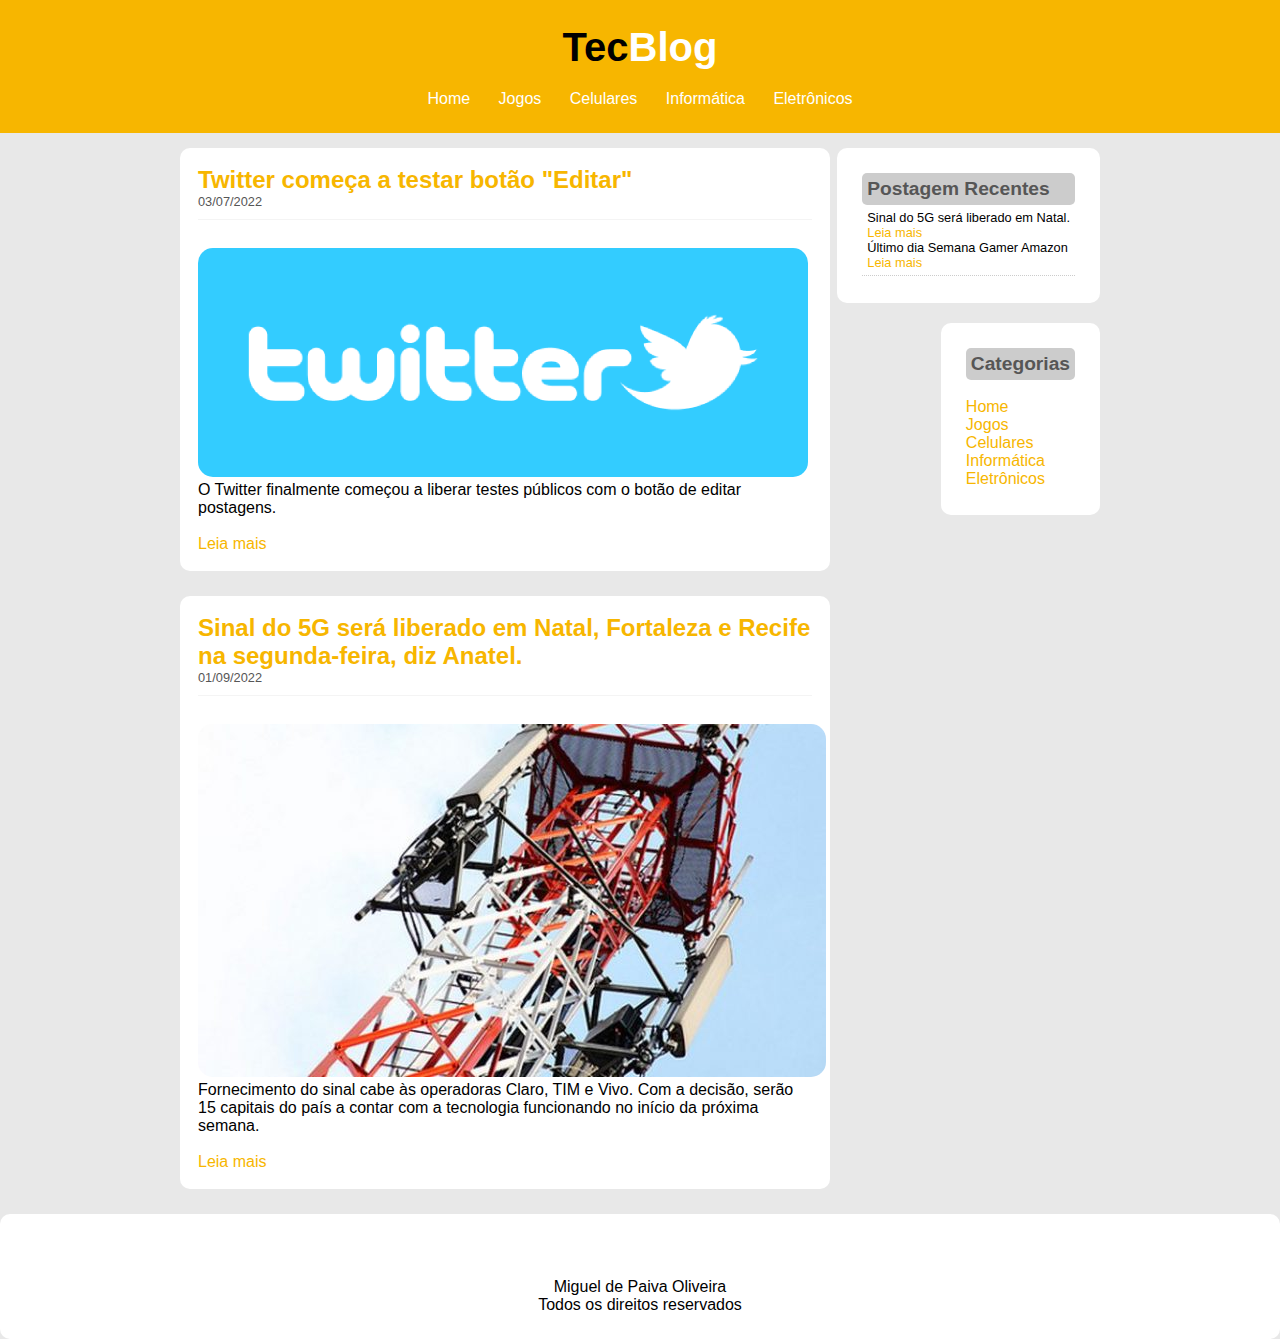
<file: Exemplos/Site Noticias/Home.html>
<!DOCTYPE html>
<html>

<head>

    <style type="text/css">
        /*  */
        #area-principal {
            width: 920px;
            margin: 0 auto;
            padding: 15px;

        }

        #area-postagem {
            width: 660px;
            border-radius: 15px;
        }
        .postagem {
            padding: 18px;
            margin-bottom: 25px;
            background-color: rgb(255, 255, 255);
            border-radius: 10px; 

            
        }



        .conteudo-lateral {
            background-color: rgb(255, 255, 255);
            padding: 10px;
            margin-bottom: 20px;
            padding-bottom: 27px;  
            padding-left: 25px;
            padding-right: 25px;
            padding-top: 25px;
            border-radius: 10px;    
            float: right;
        }

        .postagem-lateral {
         font-size: 0.8em;
         padding: 5px;
         border-bottom: 1px dotted #ccc;
        }

        #rodape { 
            clear: both;
            text-align: center;
            padding: 25px;
            padding-top: 5%;
            background-color: rgb(255, 255, 255);
            border-radius: 10px;
        }
        
        h1 {
            color: #000000;
            font-size: 2.5em; 
        }

        h2 {
            color: #f7b600;
            font-size: 1.5em;
        }


        h3 {
            color: #565656;
            font-size: 1.2em;
            background: #ccc;
            padding: 5px;
            border-radius: 5px;
        }

        .data-postagem {
            color: #565656;
            font-size: 0.8em;
            border-bottom: 1px solid #f4f4f4;
            padding-bottom: 10px;
            margin-bottom: 10px;
            display: block;

        }

        #area-postagens {
            width: 650px;
            float: left;
           

        }

        #area-cabeçalho {
            background-color: #f7b600;
            padding: 15px;
            text-align: center;
        }

        #area-logo,
        #area-menu {
            padding: 10px;
        }

        a {
            text-decoration: none;

        }

        a:link,
        a:visited {
            color: #f7b600;
        }

        a:hover {
            text-decoration: underline;

        }

        #area-cabeçalho a:link,
        #area-cabeçalho a:visited {
            /*estilização dos links*/
            color: #fff;
            padding: 8px 12px;
            border-radius: 10px;
        }

        #area-cabeçalho a:hover {
            color: #f7b600;
            background-color: #fff;
            text-decoration: none;
        }

        .branco {
            color: #fff;
        }

        * {
            /*preenchimento do retangulo*/
            margin: 0;
            padding: 0;
        }

        body {
            font-size: 1em;
            font-family: Helvetica, Arial, sans-serif;
            background: #e6e6e6e6;
        }

        img{border-radius: 15px;}
    </style>
    <meta charset="utf-8">
    <title>Home</title>
</head>

<body>

    <div id="area-cabeçalho">
        <div id="area-logo">
            <h1>Tec<span class="branco">Blog</span></h1>
        </div>

        <div id="area-menu">
            <a href="Home.html">Home</a>
            <a href="jogos.html">Jogos</a>
            <a href="celulares.html">Celulares</a>
            <a href="informatica.html">Informática</a>
            <a href="eletronicos.html">Eletrônicos</a>
        </div>

    </div>

    <div id="area-principal">
        <div id="area-postagens">
            <div class="postagem">
            
                <h2>Twitter começa a testar botão "Editar" </h2>
                <span class="data-postagem">03/07/2022</span> <br>
                <img src="img/TwitterLogo.png" alt="Imagem da postagem" width="610" height=""> <br>
                <p>O Twitter finalmente começou a liberar testes públicos com o botão de editar postagens.</p> <br>
                <a href="https://www.tecmundo.com.br/redes-sociais/245897-twitter-comeca-testar-botao-editar-veja-funciona.htm">Leia mais</a>

            </div>

            <div class="postagem">

                <h2>Sinal do 5G será liberado em Natal, Fortaleza e Recife na segunda-feira, diz Anatel.</h2> 
                <span class="data-postagem">01/09/2022</span> <br>
                <img src="img/torretelefonia.jpg" alt="Imagem da postagem">
                <p>Fornecimento do sinal cabe às operadoras Claro, TIM e Vivo. Com a decisão, serão 15 capitais do país a contar com a tecnologia funcionando no início da próxima semana.</p> <br>
                <a href="https://g1.globo.com/tecnologia/noticia/2022/09/01/sinal-do-5g-sera-liberado-em-mais-tres-capitais-a-partir-do-dia-5-diz-anatel.ghtml#G1-TECNOLOGIA-FEED-user-sel-1,rec-top,6cb56348-724b-4e89-91fe-c23d9cdc3351">Leia mais</a>

            </div>

    </div>        
        

        <div id="area-lateral">
            <div class="conteudo-lateral">

                <h3>Postagem Recentes</h3>
                <div class="postagem-lateral">
                    <p>Sinal do 5G será liberado em Natal.</p>
                    <a href="https://g1.globo.com/tecnologia/noticia/2022/09/01/sinal-do-5g-sera-liberado-em-mais-tres-capitais-a-partir-do-dia-5-diz-anatel.ghtml#G1-TECNOLOGIA-FEED-user-sel-1,rec-top,6cb56348-724b-4e89-91fe-c23d9cdc3351">Leia mais</a>

                    <p>Último dia Semana Gamer Amazon</p>
                    <a href="https://www.tecmundo.com.br/voxel/246008-ultimo-dia-ofertas-semana-gamer-da-amazon.htm">Leia mais</a>
                </div>


               

                
            </div>
        
        </div>

            <div class="conteudo-lateral">
            <h3> Categorias</h3> <br>
            <a href="Home.html">Home</a> <br>
            <a href="jogos.html">Jogos</a> <br>
            <a href="celulares.html">Celulares</a>  <br>
            <a href="informatica.html">Informática</a> <br>
            <a href="eletronicos.html">Eletrônicos</a> <br>

            </div>
        </div>
    </div>



       

    </div>
   
<div id="rodape">

    Miguel de Paiva Oliveira <br>
        Todos os direitos reservados
    </div>
</body>




</html>
</file>
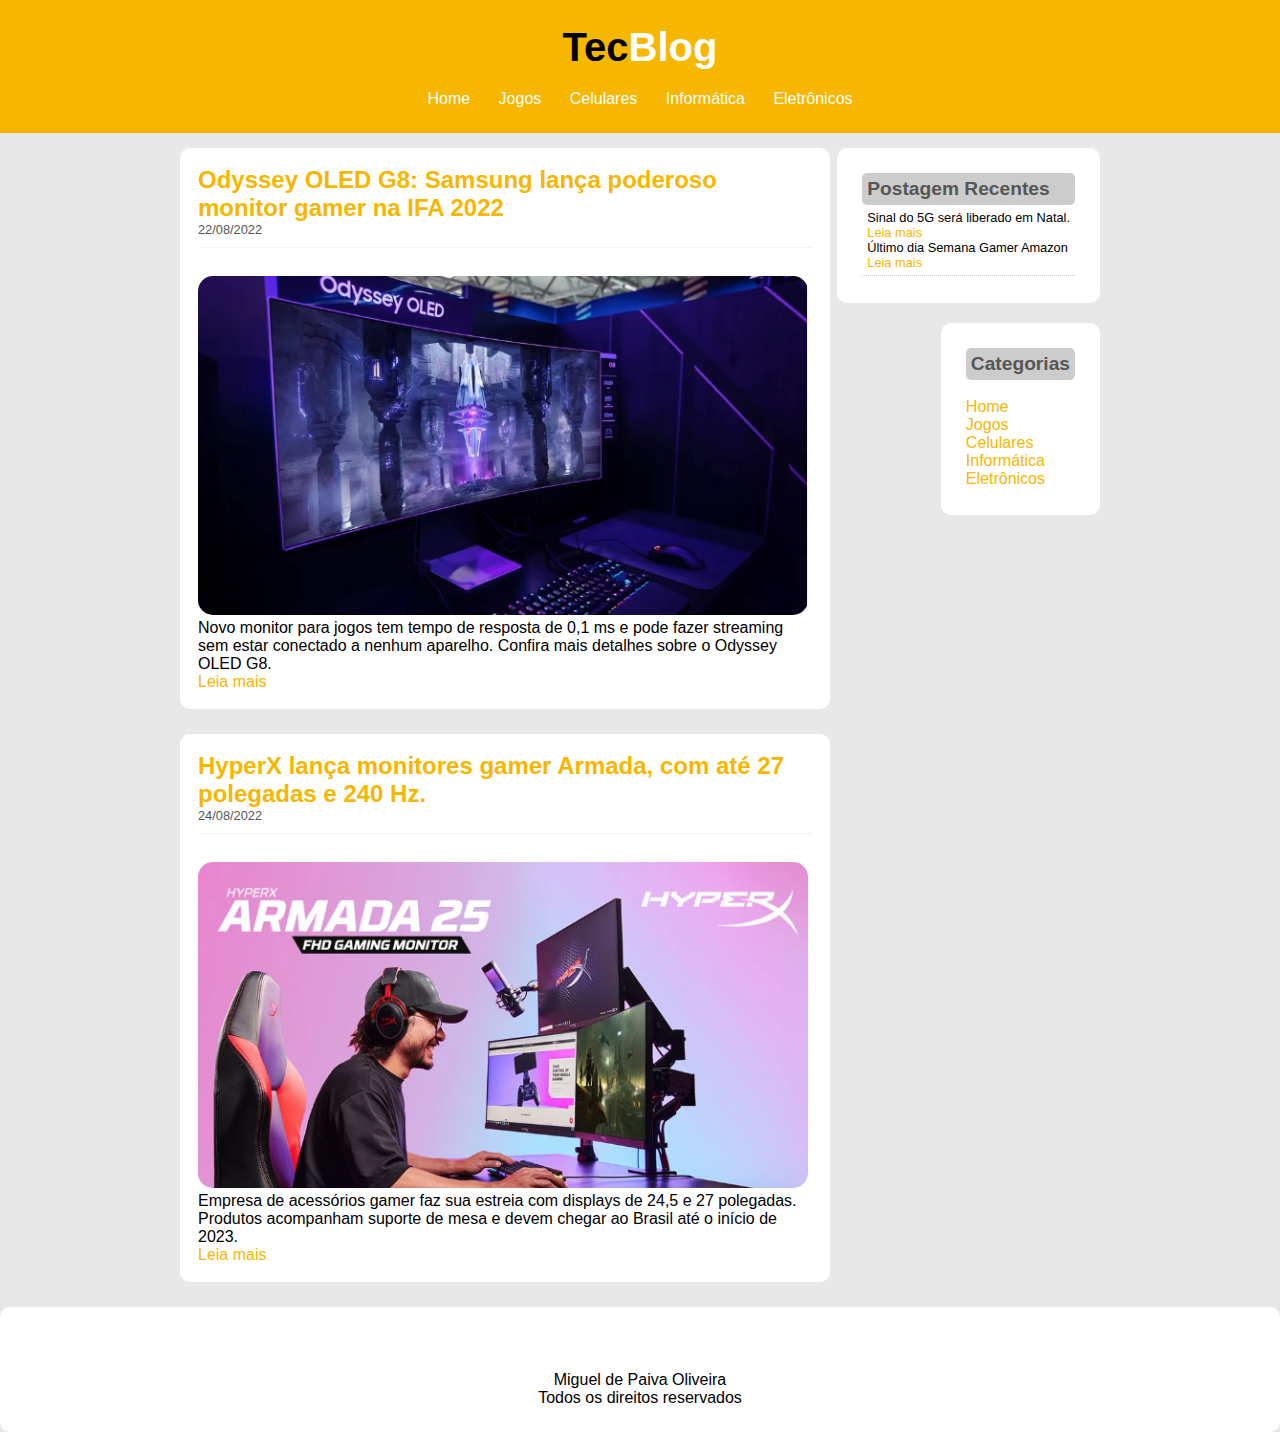
<file: Exemplos/Site Noticias/informatica.html>
<!DOCTYPE html>
<html>

<head>

    <style type="text/css">
        /*  */
        #area-principal {
            width: 920px;
            margin: 0 auto;
            padding: 15px;

        }

        #area-postagem {
            width: 660px;
            border-radius: 15px;
        }
        .postagem {
            padding: 18px;
            margin-bottom: 25px;
            background-color: rgb(255, 255, 255);
            border-radius: 10px; 

            
        }



        .conteudo-lateral {
            background-color: rgb(255, 255, 255);
            padding: 10px;
            margin-bottom: 20px;
            padding-bottom: 27px;  
            padding-left: 25px;
            padding-right: 25px;
            padding-top: 25px;
            border-radius: 10px;    
            float: right;
        }

        .postagem-lateral {
         font-size: 0.8em;
         padding: 5px;
         border-bottom: 1px dotted #ccc;
        }

        #rodape { 
            clear: both;
            text-align: center;
            padding: 25px;
            padding-top: 5%;
            background-color: rgb(255, 255, 255);
            border-radius: 10px;
        }
        
        h1 {
            color: #000000;
            font-size: 2.5em; 
        }

        h2 {
            color: #f7b600;
            font-size: 1.5em;
        }


        h3 {
            color: #565656;
            font-size: 1.2em;
            background: #ccc;
            padding: 5px;
            border-radius: 5px;
        }

        .data-postagem {
            color: #565656;
            font-size: 0.8em;
            border-bottom: 1px solid #f4f4f4;
            padding-bottom: 10px;
            margin-bottom: 10px;
            display: block;

        }

        #area-postagens {
            width: 650px;
            float: left;
           

        }

        #area-cabeçalho {
            background-color: #f7b600;
            padding: 15px;
            text-align: center;
        }

        #area-logo,
        #area-menu {
            padding: 10px;
        }

        a {
            text-decoration: none;

        }

        a:link,
        a:visited {
            color: #f7b600;
        }

        a:hover {
            text-decoration: underline;

        }

        #area-cabeçalho a:link,
        #area-cabeçalho a:visited {
            /*estilização dos links*/
            color: #fff;
            padding: 8px 12px;
            border-radius: 10px;
        }

        #area-cabeçalho a:hover {
            color: #f7b600;
            background-color: #fff;
            text-decoration: none;
        }

        .branco {
            color: #fff;
        }

        * {
            /*preenchimento do retangulo*/
            margin: 0;
            padding: 0;
        }

        body {
            font-size: 1em;
            font-family: Helvetica, Arial, sans-serif;
            background: #e6e6e6e6;
        }
        img{border-radius: 15px;}

    </style>
    <meta charset="utf-8">
    <title>Informática-TecBlog</title>
</head>

<body>

    <div id="area-cabeçalho">
        <div id="area-logo">
            <h1>Tec<span class="branco">Blog</span></h1>
        </div>

        <div id="area-menu">
            <a href="Home.html">Home</a>
            <a href="jogos.html">Jogos</a>
            <a href="celulares.html">Celulares</a>
            <a href="informatica.html">Informática</a>
            <a href="eletronicos.html">Eletrônicos</a>
        </div>

    </div>

    <div id="area-principal">
        <div id="area-postagens">
            <div class="postagem">
            
                <h2>Odyssey OLED G8: Samsung lança poderoso monitor gamer na IFA 2022</h2>
                <span class="data-postagem">22/08/2022</span> <br>
                <img src="img/monitorodyssey.png" alt="Imagem da postagem" width="610" height="">
                <p>Novo monitor para jogos tem tempo de resposta de 0,1 ms e pode fazer streaming sem estar conectado a nenhum aparelho. Confira mais detalhes sobre o Odyssey OLED G8.</p>
                <a href="https://www.techtudo.com.br/noticias/2022/09/odyssey-oled-g8-samsung-lanca-poderoso-monitor-gamer-na-ifa2022.ghtml">Leia mais</a>

            </div>

            <div class="postagem">

                <h2>HyperX lança monitores gamer Armada, com até 27 polegadas e 240 Hz.</h2> 
                <span class="data-postagem">24/08/2022</span> <br>
                <img src="img/noticiahyperx.png" alt="Imagem da postagem"width="610" height="">
                <p>Empresa de acessórios gamer faz sua estreia com displays de 24,5 e 27 polegadas. Produtos acompanham suporte de mesa e devem chegar ao Brasil até o início de 2023.</p>
                <a href="https://www.techtudo.com.br/noticias/2022/08/hyperx-lanca-monitores-gamer-armada-com-ate-27-polegadas-e-240-hz.ghtml">Leia mais</a>

            </div>

    </div>        
        

        <div id="area-lateral">
            <div class="conteudo-lateral">

                <h3>Postagem Recentes</h3>
                <div class="postagem-lateral">
                    <p>Sinal do 5G será liberado em Natal.</p>
                    <a href="https://g1.globo.com/tecnologia/noticia/2022/09/01/sinal-do-5g-sera-liberado-em-mais-tres-capitais-a-partir-do-dia-5-diz-anatel.ghtml#G1-TECNOLOGIA-FEED-user-sel-1,rec-top,6cb56348-724b-4e89-91fe-c23d9cdc3351">Leia mais</a>

                    <p>Último dia Semana Gamer Amazon</p>
                    <a href="https://www.tecmundo.com.br/voxel/246008-ultimo-dia-ofertas-semana-gamer-da-amazon.htm">Leia mais</a>
              </div>


               

                
            </div>
        
        </div>

            <div class="conteudo-lateral">
            <h3> Categorias</h3> <br>
            <a href="Home.html">Home</a> <br>
            <a href="jogos.html">Jogos</a> <br>
            <a href="celulares.html">Celulares</a>  <br>
            <a href="informatica.html">Informática</a> <br>
            <a href="eletronicos.html">Eletrônicos</a> <br>


            </div>
        </div>
    </div>



       

    </div>
   
<div id="rodape">

    Miguel de Paiva Oliveira <br>
        Todos os direitos reservados
    </div>
</body>




</html>
</file>
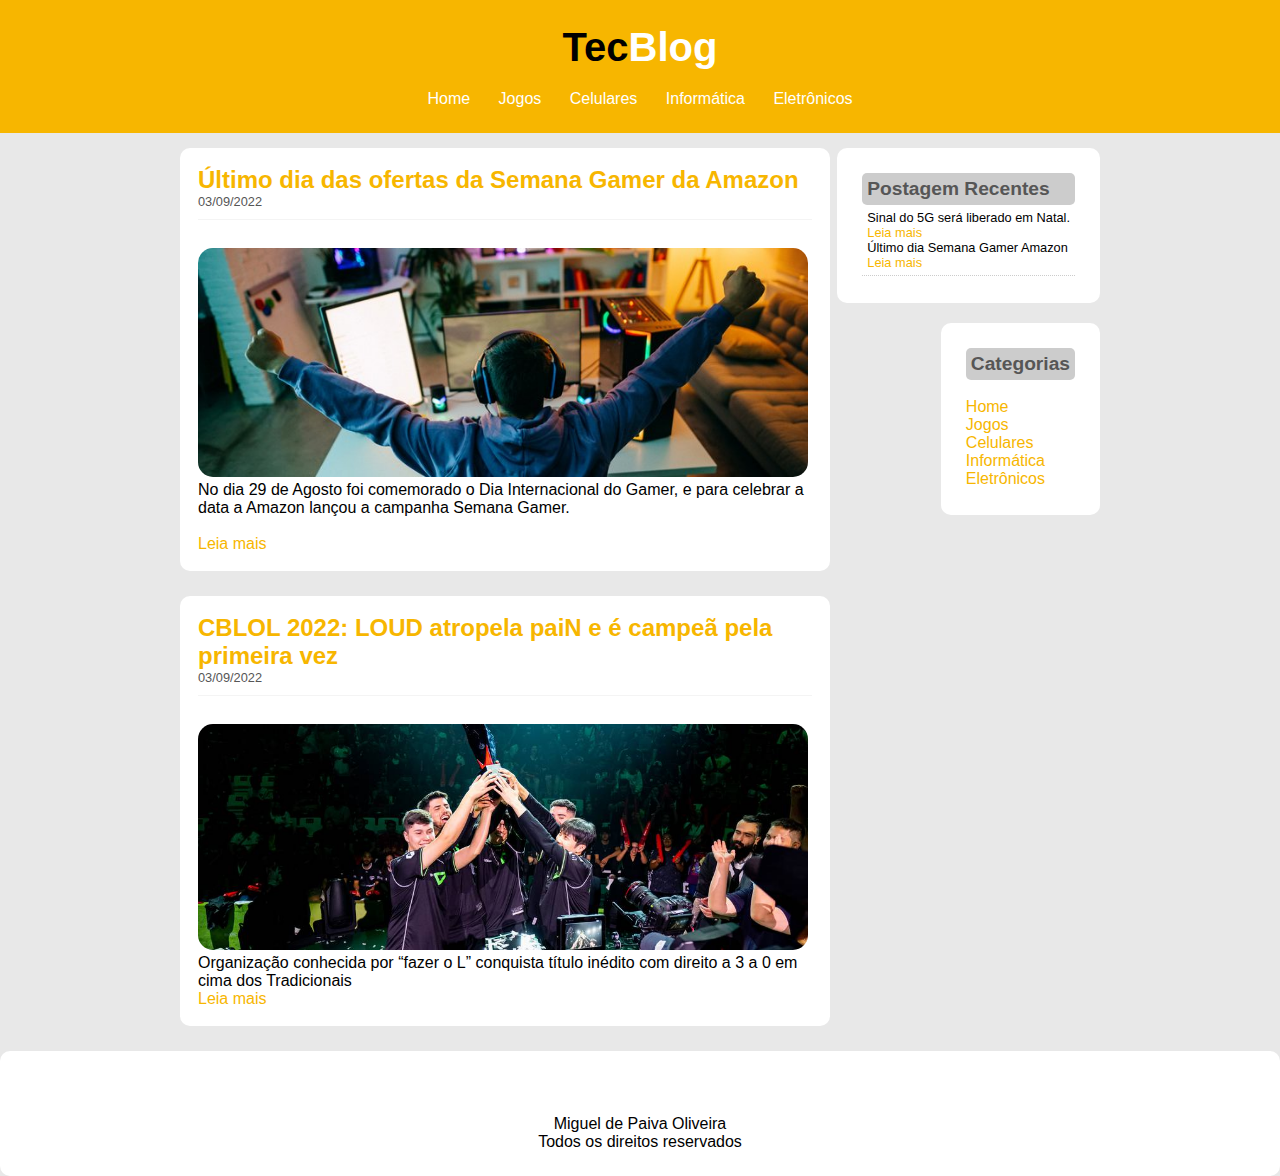
<file: Exemplos/Site Noticias/jogos.html>
<!DOCTYPE html>
<html>

<head>

    <style type="text/css">
        /*  */
        #area-principal {
            width: 920px;
            margin: 0 auto;
            padding: 15px;

        }

        #area-postagem {
            width: 660px;
            border-radius: 15px;
        }
        .postagem {
            padding: 18px;
            margin-bottom: 25px;
            background-color: rgb(255, 255, 255);
            border-radius: 10px; 

            
        }



        .conteudo-lateral {
            background-color: rgb(255, 255, 255);
            padding: 10px;
            margin-bottom: 20px;
            padding-bottom: 27px;  
            padding-left: 25px;
            padding-right: 25px;
            padding-top: 25px;
            border-radius: 10px;    
            float: right;
        }

        .postagem-lateral {
         font-size: 0.8em;
         padding: 5px;
         border-bottom: 1px dotted #ccc;
        }

        #rodape { 
            clear: both;
            text-align: center;
            padding: 25px;
            padding-top: 5%;
            background-color: rgb(255, 255, 255);
            border-radius: 10px;
        }
        
        h1 {
            color: #000000;
            font-size: 2.5em; 
        }

        h2 {
            color: #f7b600;
            font-size: 1.5em;
        }


        h3 {
            color: #565656;
            font-size: 1.2em;
            background: #ccc;
            padding: 5px;
            border-radius: 5px;
        }

        .data-postagem {
            color: #565656;
            font-size: 0.8em;
            border-bottom: 1px solid #f4f4f4;
            padding-bottom: 10px;
            margin-bottom: 10px;
            display: block;

        }

        #area-postagens {
            width: 650px;
            float: left;
           

        }

        #area-cabeçalho {
            background-color: #f7b600;
            padding: 15px;
            text-align: center;
        }

        #area-logo,
        #area-menu {
            padding: 10px;
        }

        a {
            text-decoration: none;

        }

        a:link,
        a:visited {
            color: #f7b600;
        }

        a:hover {
            text-decoration: underline;

        }

        #area-cabeçalho a:link,
        #area-cabeçalho a:visited {
            /*estilização dos links*/
            color: #fff;
            padding: 8px 12px;
            border-radius: 10px;
        }

        #area-cabeçalho a:hover {
            color: #f7b600;
            background-color: #fff;
            text-decoration: none;
        }

        .branco {
            color: #fff;
        }

        * {
            /*preenchimento do retangulo*/
            margin: 0;
            padding: 0;
        }

        body {
            font-size: 1em;
            font-family: Helvetica, Arial, sans-serif;
            background: #e6e6e6e6;
        }
        img{border-radius: 15px;}

    </style>
    <meta charset="utf-8">
    <title>Jogos-TecBlog</title>
</head>

<body>

    <div id="area-cabeçalho">
        <div id="area-logo">
            <h1>Tec<span class="branco">Blog</span></h1>
        </div>

        <div id="area-menu">
            <a href="Home.html">Home</a>
            <a href="jogos.html">Jogos</a>
            <a href="celulares.html">Celulares</a>
            <a href="informatica.html">Informática</a>
            <a href="eletronicos.html">Eletrônicos</a>
        </div>

    </div>

    <div id="area-principal">
        <div id="area-postagens">
            <div class="postagem">
            
                <h2>Último dia das ofertas da Semana Gamer da Amazon</h2>
                <span class="data-postagem">03/09/2022</span> <br>
                <img src="img/gameremcasa.jpg" alt="Imagem da postagem" width="610" height="">
                <p>No dia 29 de Agosto foi comemorado o Dia Internacional do Gamer, e para celebrar a data a Amazon lançou a campanha Semana Gamer.</p> <br>
                <a href="https://www.tecmundo.com.br/voxel/246008-ultimo-dia-ofertas-semana-gamer-da-amazon.htm">Leia mais</a>

            </div>

            <div class="postagem">

                <h2>CBLOL 2022: LOUD atropela paiN e é campeã pela primeira vez</h2> 
                <span class="data-postagem">03/09/2022</span> <br>
                <img src="img/loudcampea.jpg" alt="Imagem da postagem" width="610" height="">
                <p>Organização conhecida por “fazer o L” conquista título inédito com direito a 3 a 0 em cima dos Tradicionais</p>
                <a href="https://www.theenemy.com.br/esports/cblol-2022-loud-atropela-pain-e-e-campea-pela-primeira-vez">Leia mais</a>

            </div>

    </div>        
        

        <div id="area-lateral">
            <div class="conteudo-lateral">

                <h3>Postagem Recentes</h3>
                <div class="postagem-lateral">
                    <p>Sinal do 5G será liberado em Natal.</p>
                    <a href="https://g1.globo.com/tecnologia/noticia/2022/09/01/sinal-do-5g-sera-liberado-em-mais-tres-capitais-a-partir-do-dia-5-diz-anatel.ghtml#G1-TECNOLOGIA-FEED-user-sel-1,rec-top,6cb56348-724b-4e89-91fe-c23d9cdc3351">Leia mais</a>

                    <p>Último dia Semana Gamer Amazon</p>
                    <a href="https://www.tecmundo.com.br/voxel/246008-ultimo-dia-ofertas-semana-gamer-da-amazon.htm">Leia mais</a>
               </div>


               

                
            </div>
        
        </div>

            <div class="conteudo-lateral">
            <h3> Categorias</h3> <br>
            <a href="Home.html">Home</a> <br>
            <a href="jogos.html">Jogos</a> <br> 
            <a href="celulares.html">Celulares</a> <br>
            <a href="informatica.html">Informática</a> <br>
            <a href="eletronicos.html">Eletrônicos</a> <br>

            </div>
        </div>
    </div>



       

    </div>
   
<div id="rodape">

    Miguel de Paiva Oliveira <br>
        Todos os direitos reservados 
</body>




</html>
</file>
<file: style.css>
/* Corpo */
.body {
    font-family: 'Roboto', sans-serif;
    font-size: 16px;
    line-height: 1.6;
    margin: 0;
    padding: 0;
    font-weight: 300;
    text-align: center;
    scroll-behavior: smooth;
}

/* Container */
.container {
    display: flex;
    flex-direction: row;
    justify-content: center;
    align-items: center;
    margin: 0;
    width: 100%;
    text-align: center;
    margin-top: 40px;
}

/* Formulário */
.forms {
    display: flex;
    flex-direction: column;
    justify-content: center;
    align-items: right;
    margin: 0;
    width: 90%;
    text-align: left;
    padding-left: 40px;
    font-family: Arial, Helvetica, sans-serif;
    font-size: 16px;
    line-height: 1.9;
    font-weight: 300;
}

/* Rodapé */
.rodape {
    display: flex;
    flex-direction: row;
    justify-content: center;
    align-items: center;
    margin: 0;
    text-align: center;
    background-color: #090979;
    color: white;
    padding-top: 50px;
    padding-bottom: 25px;
    font-family: Arial, Helvetica, sans-serif;
    font-size: 16px;
    line-height: 1.9;
    font-weight: 300;
}

/* Fundo do Site*/
main {
    background: rgba(0,121,181,0.75);
    background: -moz-linear-gradient(left, rgba(0,121,181,0.75) 0%, rgba(255,255,255,0.8) 19%, rgba(255,255,255,0.95) 80%, rgba(0,121,181,1) 100%);
    background: -webkit-gradient(left top, right top, color-stop(0%, rgba(0,121,181,0.75)), color-stop(19%, rgba(255,255,255,0.8)), color-stop(80%, rgba(255,255,255,0.95)), color-stop(100%, rgba(0,121,181,1)));
    background: -webkit-linear-gradient(left, rgba(0,121,181,0.75) 0%, rgba(255,255,255,0.8) 19%, rgba(255,255,255,0.95) 80%, rgba(0,121,181,1) 100%);
    background: -o-linear-gradient(left, rgba(0,121,181,0.75) 0%, rgba(255,255,255,0.8) 19%, rgba(255,255,255,0.95) 80%, rgba(0,121,181,1) 100%);
    background: -ms-linear-gradient(left, rgba(0,121,181,0.75) 0%, rgba(255,255,255,0.8) 19%, rgba(255,255,255,0.95) 80%, rgba(0,121,181,1) 100%);
    background: linear-gradient(to right, rgba(0,121,181,0.75) 0%, rgba(255,255,255,0.8) 19%, rgba(255,255,255,0.95) 80%, rgba(0,121,181,1) 100%);
    filter: progid:DXImageTransform.Microsoft.gradient( startColorstr='#0079b5', endColorstr='#0079b5', GradientType=1 );
}

/* Container para parte de "Formação" */
.container1 {
    display: flex;
    align-items: center;
    justify-content: left;
    align-self: start;
    padding-left: 7%;
}

/* Container para parte principal do site junto com mimoji*/
.containerhome2 {
    display: flex;
    flex-direction: row;
    justify-content: center;
    align-items: center;
}

/* Container para parte principal do site junto com mimoji*/
.containerhome {
    display: flex;
    flex-direction: column;
    justify-content: center;
    align-items: center;
    padding-bottom: 25%;
    padding-top: 10%;
    background: linear-gradient(0deg, rgba(2,0,36,1) 0%, rgba(9,9,121,1) 100%);
}

/* seta para baixo no circulo */
.setaparabaixo {
 width: 50px;
    height: 50px;
    background-color: #090979;
    border-radius: 50%;
    position: absolute;
    bottom: 0;
    left: 50%;
    transform: translateX(-50%);
    transform: translatey(-300%);
    animation: setaparabaixo 2s infinite;
    cursor: pointer;
    padding: 10px;
    padding-bottom: 10px;
    padding-top: 10px;
    padding-left: 10px;
    padding-right: 10px;
    border: 2px solid #fff;
    border-radius: 50%;
    color: #fff;
    font-size: 20px;
    text-align: top;
    line-height: 25px;
    font-weight: bold;
    text-decoration: none;
    transition: background-color 0.5s, color 0.5s, border 0.5s, transform 0.5s, box-shadow 0.5s, padding 0.5s, margin 0.5s, font-size 0.5s, line-height 0.5s, font-weight 0.5s, text-decoration 0.5s;
    

    
  }

/* Regra das fotos e Mimojis das fotos */
.container .foto01 {
    width: 25%;
    border-radius: 10% 10% 10% 10%;
    padding-left: 0%;
    background-color: #2c3553;
    padding-bottom: -50px;
}

/* Regra das fotos de Mimojis  */
.memoji {
    width: 25%;
    text-align: center;
    align-items: center;
    padding-left: 30%;
}
/* Tamanho da foto do nome Miguel de Paiva Oliveira  */
.fotoprincipalnome {
    width: 55%;
}

/* Regra de textos */
.areadetexto {
    max-width: 600px;
}
/* Regra de textos */
.areadetexto h1 {
    margin-top: 0;
    font-size: 24px;
    color: #1b1b1b;
    padding-bottom: 10px;
    text-align: left;
    padding-left: 40px;
}
/* Regra de textos */
.areadetexto p {
    margin: 0;
    font-size: 16px;
    color: #666;
    line-height: 1.6;
    text-align: justify;
    padding-left: 40px;
}
/* Regra de textos */
body {
    font-family: Arial, sans-serif;
    margin: 0;
    padding: 0;
    margin-right: 0;
}
/* Regra de textos e estilo do cabeçalho */
header {
    position: fixed;
    top: 0;
    left: 0;
    right: 0;
    background-color: #090979;
    color: white;
    display: flex;
    justify-content: space-between;
    align-items: center;
    padding: 40px;
    z-index: 1000;
    -webkit-box-shadow: 9px 25px 13px -23px rgba(0,0,0,0.54);
    -moz-box-shadow: 9px 25px 13px -23px rgba(0,0,0,0.54);
    box-shadow: 9px 25px 13px -23px rgba(0,0,0,0.54);
}
/* Regra de estilo dos texto do cabeçalho */
.Logo01 {
    width: 250px;
}
/* Regra de estilo dos texto do cabeçalho */
.navegacao ul {
    list-style-type: none;
    margin: 0;
    padding: 0;
    display: flex;
}
/* Regra de estilo dos texto do cabeçalho */
.navegacao ul li {
    margin-left: 20px;
}
/* Regra de estilo dos texto do cabeçalho */
.navegacao ul li a {
    color: rgb(255, 255, 255);
    text-decoration: none;
    font-size: 16px;
}
/* Regra de estilo dos texto do cabeçalho */
.navegacao ul li a:hover {
    color: rgb(0, 0, 0);
    background-color: #ffffff;
    border-radius: 20px;
    padding: 8px;
    transition: background-color 0.5s, padding 0.5s;
}
/* Regra de estilo corpo */
main {
    padding-top: 60px;
}
/* Regra de estilo corpo */
section {
    padding: 20px;
    margin: 20px 0;
}
/* Regra de estilo dos texto  */
section h2 {
    margin-top: 0;
}
/* Regra de estilo dos texto  */
section h4 {
   border-radius: 8px;
   align-items: left;
   text-align: left;
   background-color: #ff0000;
}
/* Regra de estilo dos texto  */
h4 {
    font-size: 24px;
    color: #200049;
    padding: 2px;
    margin: 0px;
    text-align: left;
    padding-left: 40px;
}
/* Regra de estilo dos texto  */
.contatoform {
    display: flex;
    flex-direction: column;
    justify-content: center;
    align-items: center;
    margin: 0;
    text-align: center;
    margin-top: 40px;
}
/* Regra de estilo dos texto  */
.contatoform input {
    width: 100%;
    padding: 10px;
    margin: 10px 0;
    border: 1px solid #ccc;
    border-radius: 4px;
}
/* Regra de estilo dos texto  */
.contatoform textarea {
    width: 100%;
    padding: 10px;
    margin: 10px 0;
    border: 1px solid #ccc;
    border-radius: 4px;
}
/* Regra de estilo dobotao do formulario */
.contatoform button {
    width:30%;
    padding: 10px;
    margin: 10px 0;
    border: 1px solid #ccc;
    border-radius: 40px;
    background-color: #090979;
    color: white;
    font-size: 16px;
    cursor: pointer;
}
/* Regra de estilo dobotao do formulario */
.contatoform button:hover {
    background-color: #090979;
    color: white;
}
/* Regra de estilo dos texto  */
.contatoform h2 {
    margin-top: 0;
    font-size: 24px;
    color: #1b1b1b;
    padding-bottom: 10px;
    text-align: left;
    padding-left: 40px;
}
/* Regra de estilo dos texto  */
.contatoform p {
    margin: 0;
    font-size: 16px;
    color: #666;
    line-height: 1.6;
    text-align: justify;
    padding-left: 40px;
}
/* Regra de estilo das iamgens do formulario  */
.contatoform img {
    background-color: #e3e9ff;
    padding-bottom: -50px;
}

/* Regra de estilo dos texto do link de acesso a sites externos */
.linkdeacesso {
   text-transform: uppercase;
   background-color: #1b1b1b;
    font-size: 16px;
    border-radius: 8px;
    margin-top: 10px;
}
</file>
<file: Exemplos/chale/css/estilo.css>
*{
    margin: 0; 
    padding: 0;}

body{
    font-family: helvetica, "trebuchet ms", sans-serif;
    background-color: #646464;
    margin: 15px;
}

#container{
 
    background: #f1f1f1 ;
    margin:  auto;
    min-width: 740px;
    max-width: 1180px;
}

#topo {
    position: relative;
    background: #bcc47c;
    height: 15.4em;
    min-height: 250px;
   
}

#area-logo{
    position:absolute;
    
    background:url(../img/princ.jpg )no-repeat;
    background-size: 100% ;
    -webkit-box-shadow: inset 168px -14px 157px -46px rgba(0,0,0,0.68);
    -moz-box-shadow: inset 168px -14px 157px -46px rgba(0,0,0,0.68);
    box-shadow: inset 168px -14px 157px -46px rgba(0,0,0,0.68);
    background-position: 2px;
    width: 744px;
    height: 250px;
    top: 0;
    left: 0;
    z-index: 1;
    
}

.logo a {
    position: absolute;
    top: 15px;
    left: 15px;
    z-index: 3;
    background-image: url("https://www.pngmart.com/files/4/Hotel-PNG-HD.png");
    width: 152px;
    height: 66px;
    text-indent: -99999px;
}

#area-menu{
    position: absolute;
    top: 0;
    right: 0;
    background:url(../img/menusuperior.jpg) no-repeat;
    width: 451px; 
    height: 250px;
    z-index: 2;
   

}

#conteudo-menu {
    margin-left: 25px;
    margin-right: 15px;
    padding-top: 15px;
}

#menu-locais{
    border-bottom: 3px solid #b6a512;
    border-top: 3px solid #b6a512;
    padding-top: 5px;
    padding-bottom: 5px;
    font-size: 0,8em;
    color: rgb(49, 73, 30);
}

#menu-locais .locais {
    float: left;
    line-height: 2.1em;

}

a{
    text-decoration: none;
   
}

a.reserva {
    text-transform: uppercase;
    background: #a29750;
    color: #fff5b0;
    padding: 5px 10px;
    float: right;

}

#menu{
    margin-top: 15px;

}

ul{
    list-style: none;
}

ul#navegacao{
    float: left;
}

ul#navegacao a{
    text-transform: uppercase;
    font-size: 0.8em;
    padding: 5px;
    color: #6e672c;
    line-height: 30px;
}

ul#navegacao a:hover{
    background: #fdf6be;
    
}

.depoimento{
    width: 226px;
    height: 164px;
    float: right;

}

#area-principal{
    float: left;
    width: 61%;
    background: #f1f1f1 top left repeat-x ;
    padding: 20px 0px;
}

#area-lateral{
    float: right;
    width: 39%;
    background: rgb(184, 184, 184) top left repeat-x;
    padding: 24px 0px;
    -webkit-box-shadow: -29px 7px 78px -28px rgba(0,0,0,0.75);
-moz-box-shadow: -29px 7px 78px -28px rgba(0,0,0,0.75);
box-shadow: -29px 7px 78px -28px rgba(0,0,0,0.75);
}

.conteudo{
    margin: 0px auto;
    width: 90%;
}

#rodape{
    clear: both;
    padding: 16px;
    background: white;
    text-align: center;

}

h2{
    color: #7d7640;
    font-size: 1.5em;
    padding: 5px 0px;

}

p{
    font-size: 1em;
    margin-bottom: 10px;
}

#beneficios li a p{
    color: #000;
    font-size: 0.8em;

}

#beneficios li{
    padding: 5px;
    border-bottom: 2px solid #f3efcb;
    height: 6em;
}

#beneficios li a img{
    float: left;
    margin-right: 10px;
    border-radius: 0px 0px 20px 0px;
    
}


#beneficios li a h3 {
    border-radius: 6px;
    font-size: 1em;
    color: #615b2d;
    padding: 5px;
    background : #e9e9e9 no-repeat center right;
}

#beneficios li :hover{
    background : #f6f3d6 ;
    cursor: pointer;
}
</file>
